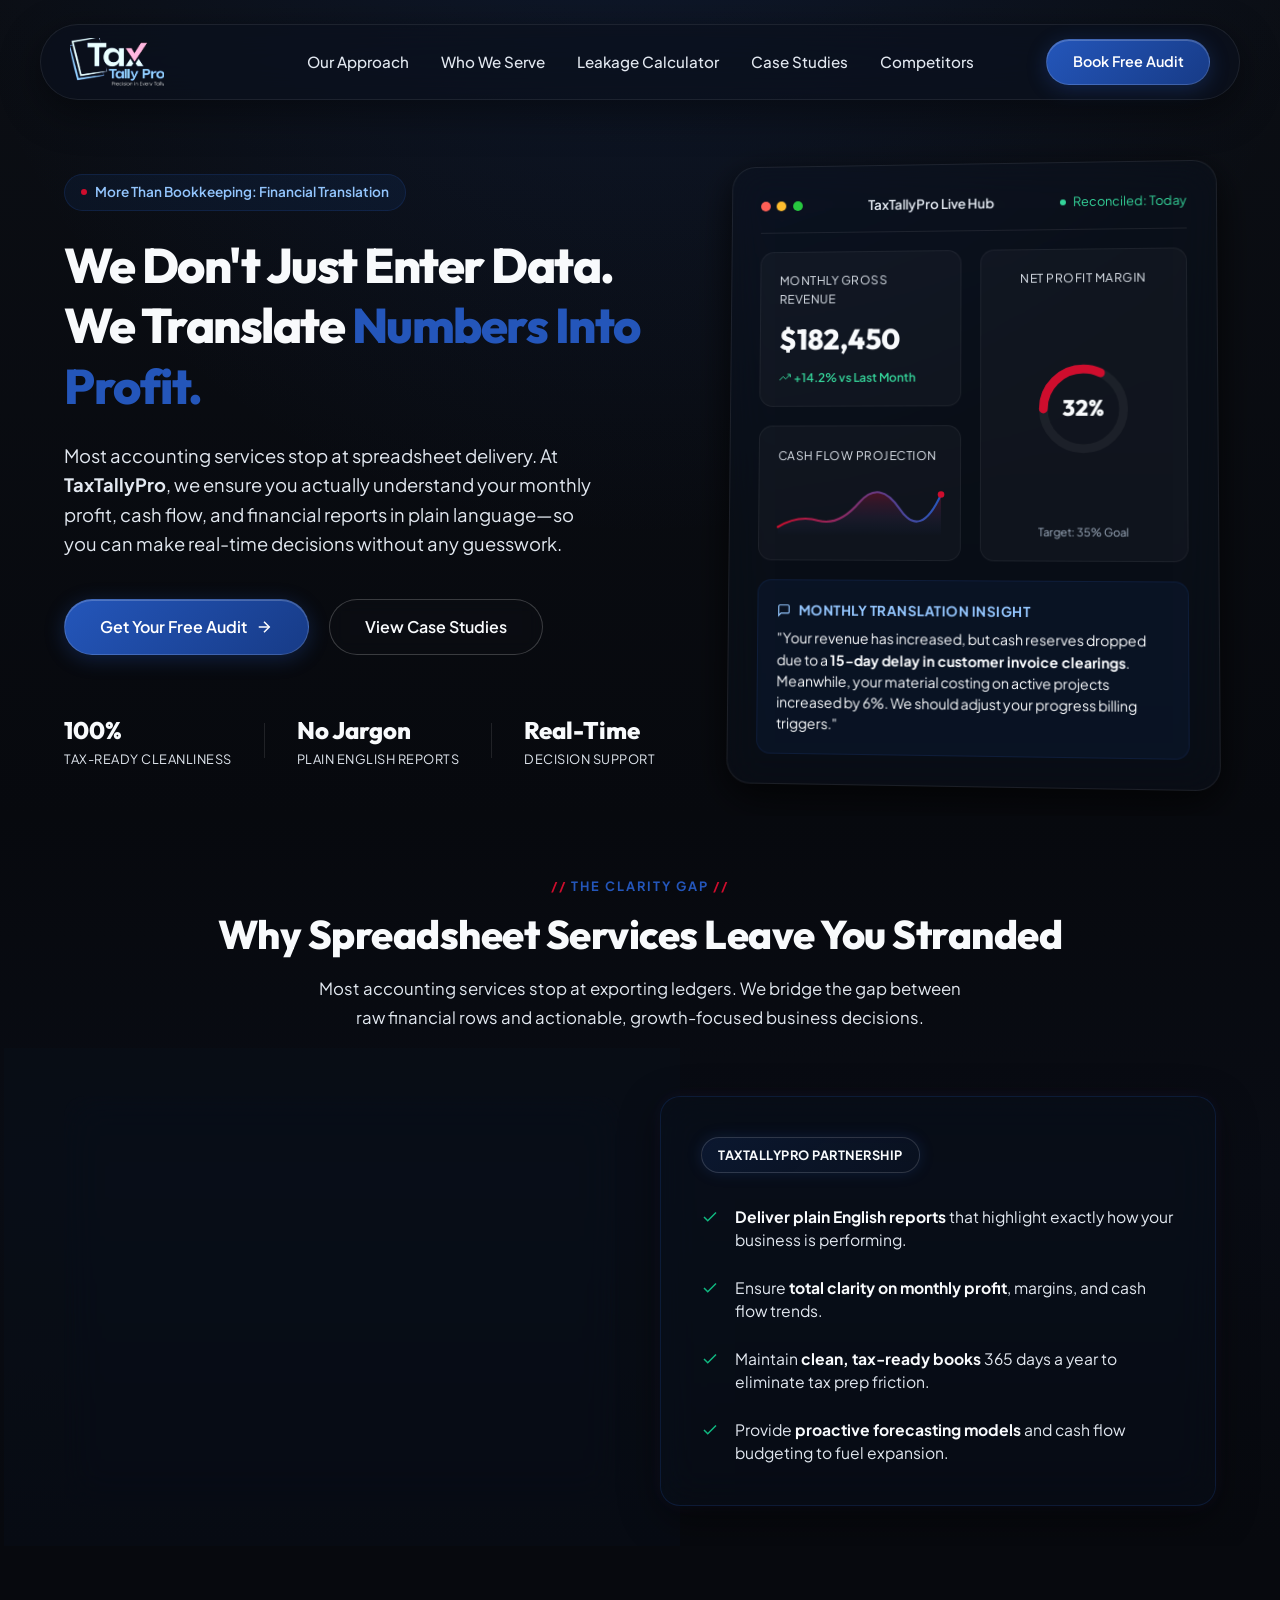
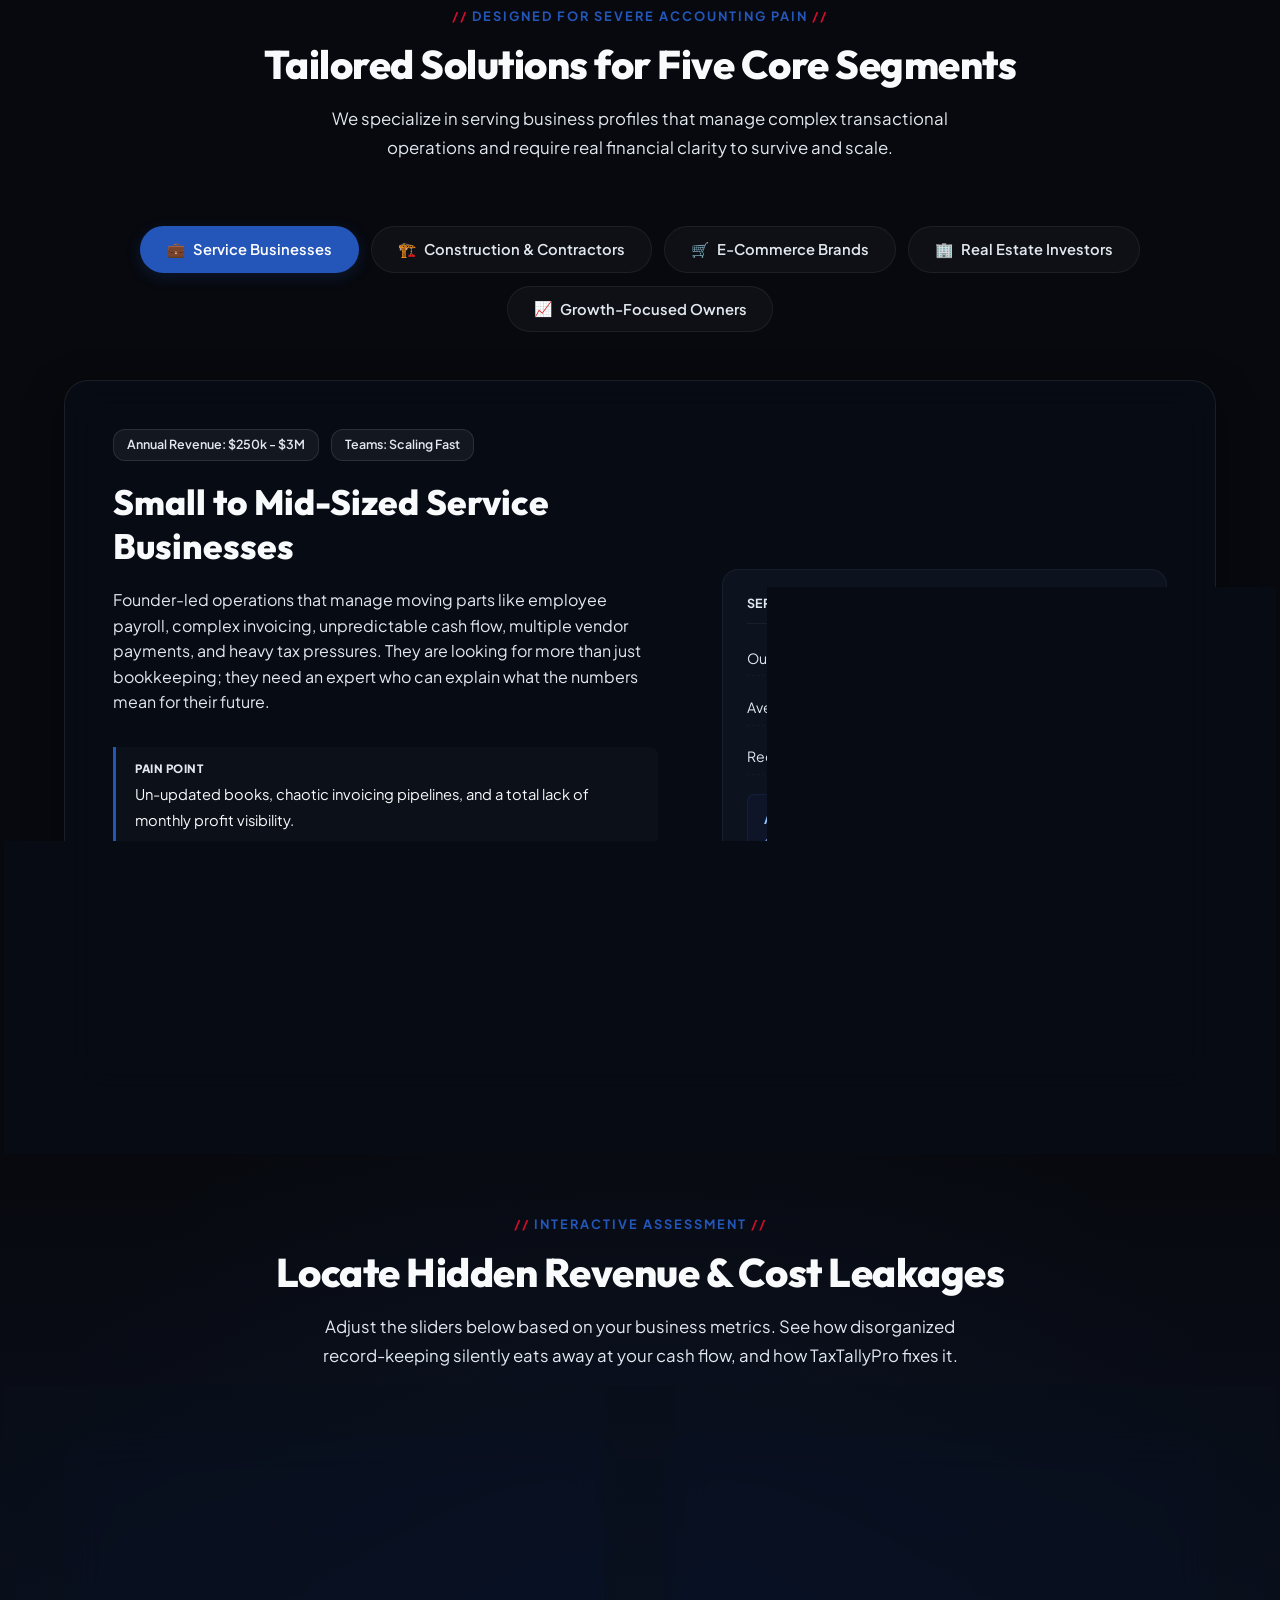
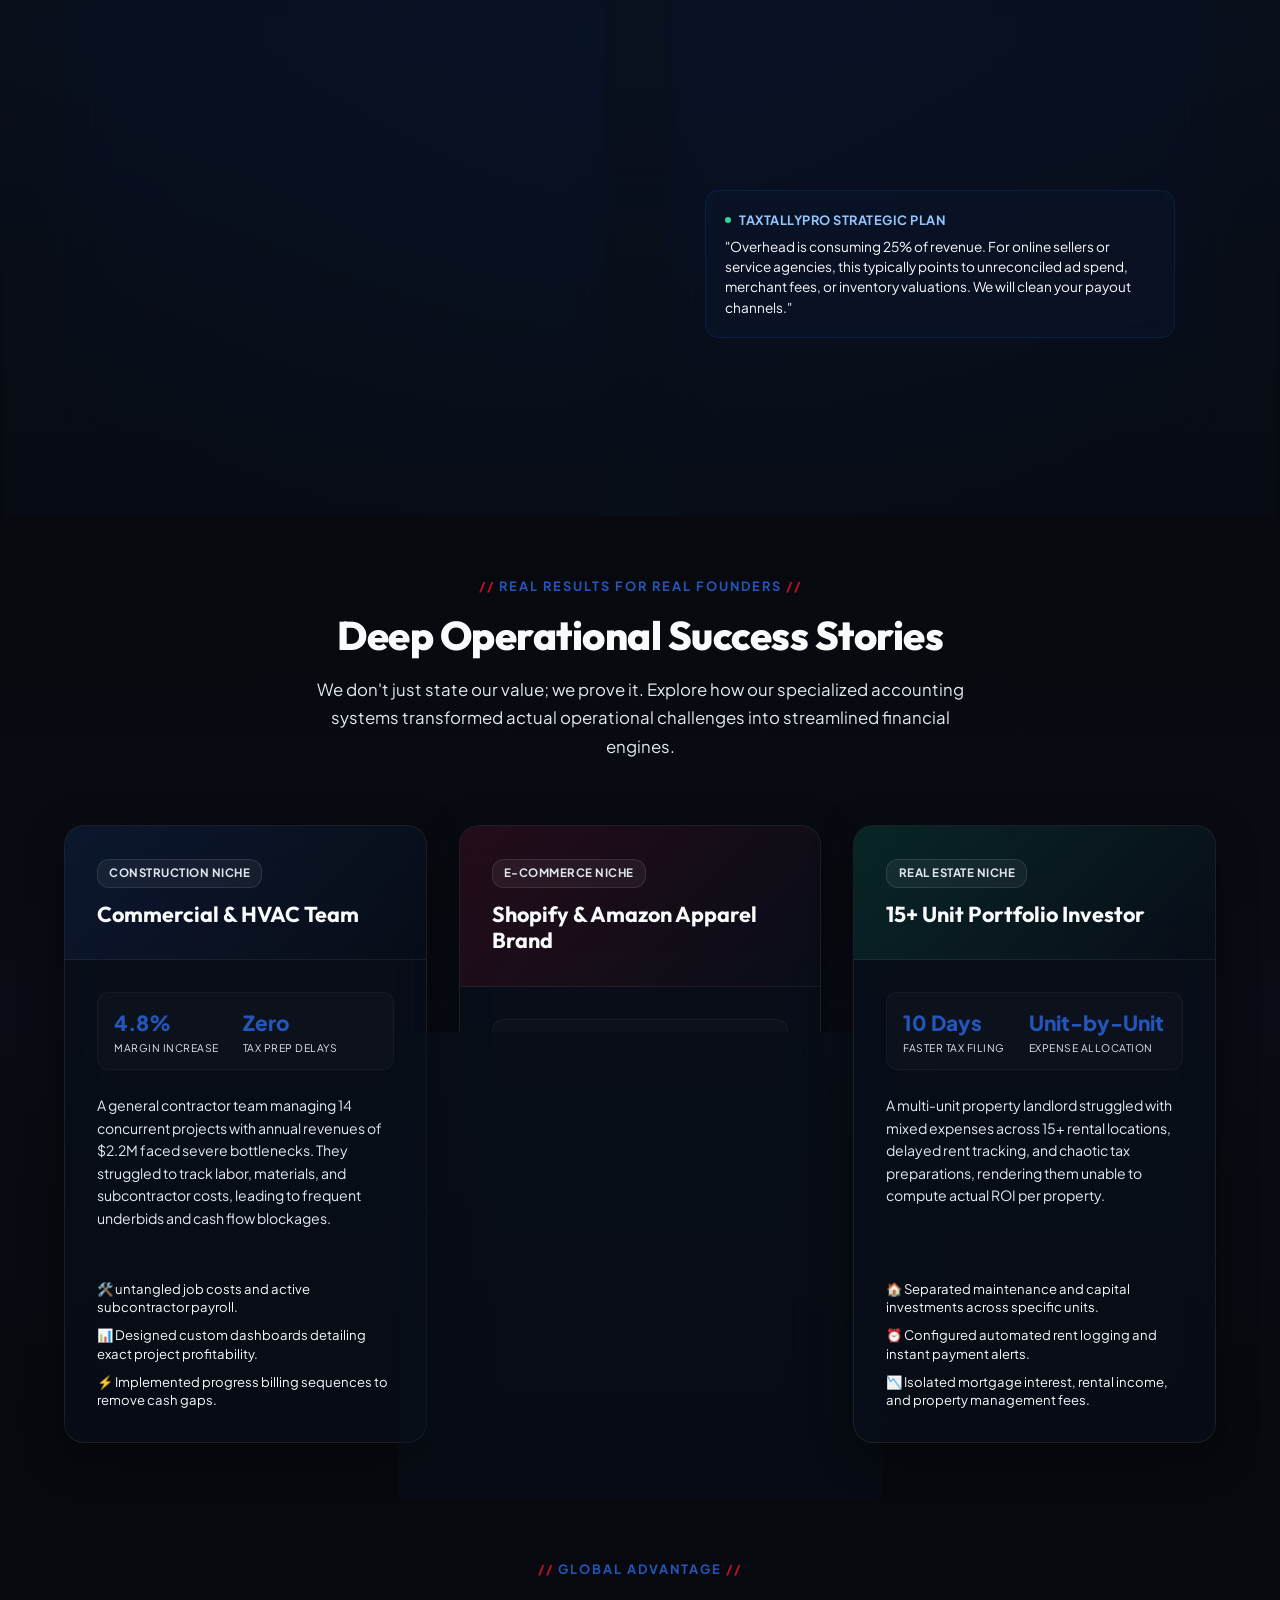
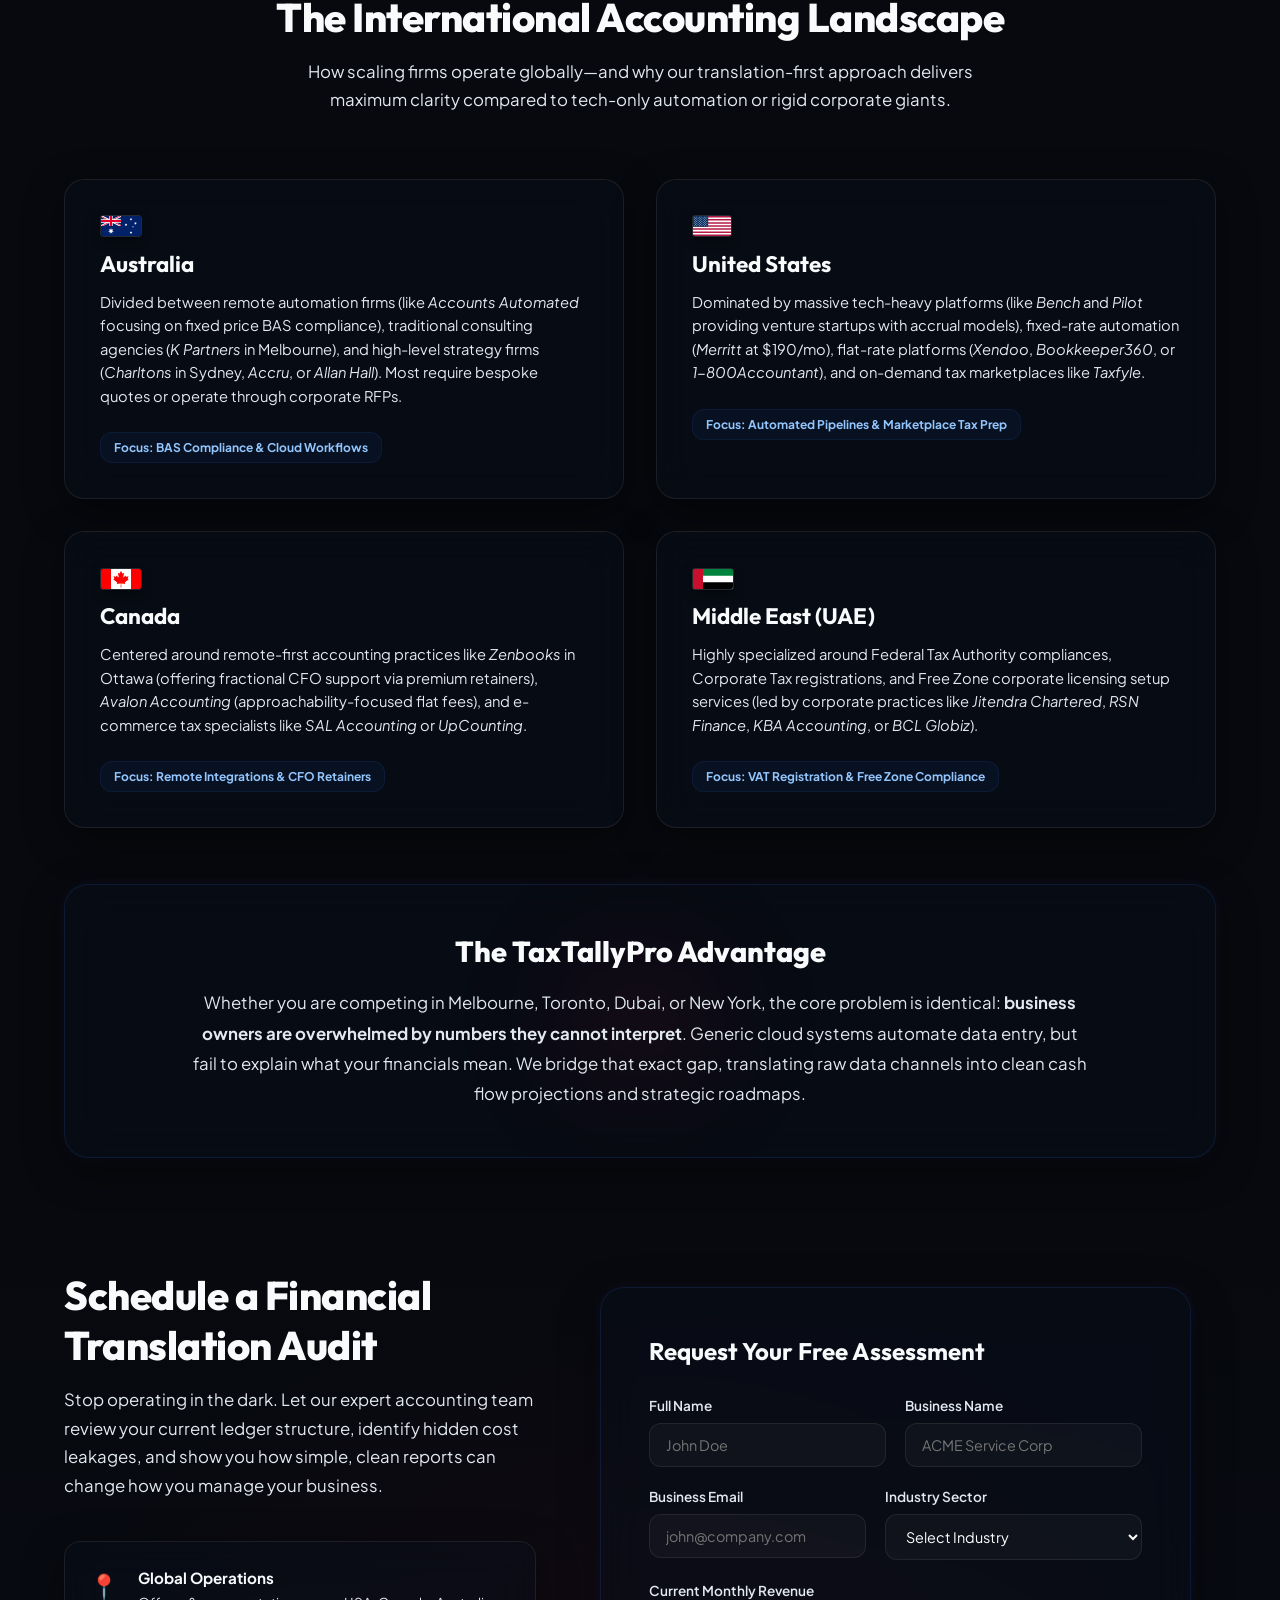
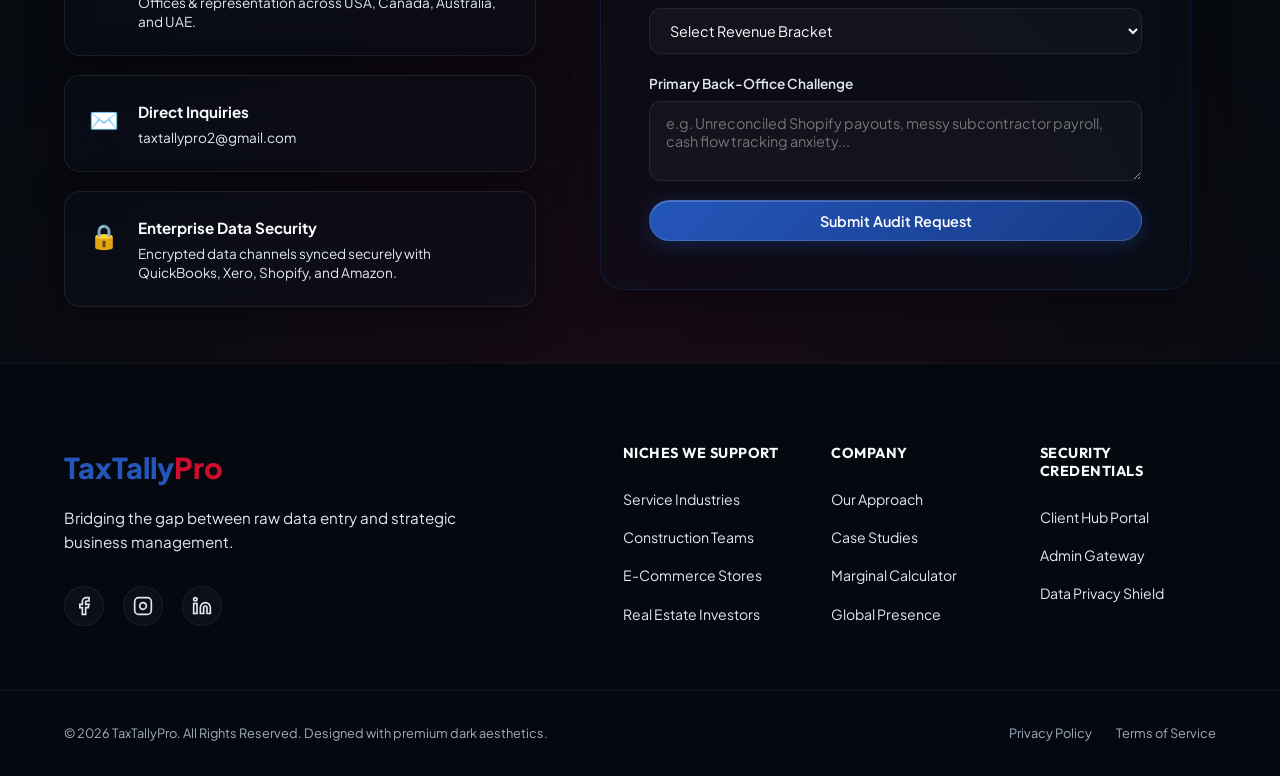
<file: index.html>
<!DOCTYPE html>
<html lang="en">
<head>
    <meta charset="UTF-8">
    <meta name="viewport" content="width=device-width, initial-scale=1.0">
    <meta name="description" content="TaxTallyPro provides premium financial translation and bookkeeping for scaling service businesses, construction firms, e-commerce brands, and real estate investors. Keep clean, tax-ready books and understand your profit and cash flow clearly.">
    <title>TaxTallyPro | Premium Financial Translation & Strategic Bookkeeping</title>
    
    <!-- Google Fonts: Outfit & Plus Jakarta Sans -->
    <link rel="preconnect" href="https://fonts.googleapis.com">
    <link rel="preconnect" href="https://fonts.gstatic.com" crossorigin>
    <link href="https://fonts.googleapis.com/css2?family=Outfit:wght@300;400;500;600;700;800&family=Plus+Jakarta+Sans:wght@300;400;500;600;700;800&display=swap" rel="stylesheet">
    
    <!-- Custom Stylesheet -->
    <link rel="stylesheet" href="style.css?v=1.6">
    <link rel="icon" type="image/png" href="TAX_TALLY_LOGO_TRANSPARENT.png">

    <!-- Meta Pixel Code -->
    <script>
    !function(f,b,e,v,n,t,s)
    {if(f.fbq)return;n=f.fbq=function(){n.callMethod?
    n.callMethod.apply(n,arguments):n.queue.push(arguments)};
    if(!f._fbq)f._fbq=n;n.push=n;n.loaded=!0;n.version='2.0';
    n.queue=[];t=b.createElement(e);t.async=!0;
    t.src=v;s=b.getElementsByTagName(e)[0];
    s.parentNode.insertBefore(t,s)}(window, document,'script',
    'https://connect.facebook.net/en_US/fbevents.js');
    fbq('init', '2429026794253906');
    fbq('track', 'PageView');
    </script>
    <noscript><img height="1" width="1" style="display:none"
    src="https://www.facebook.com/tr?id=2429026794253906&ev=PageView&noscript=1"
    /></noscript>
    <!-- End Meta Pixel Code -->
</head>
<body>

    <!-- Floating Background Lights (Red and Blue Glow) -->
    <div class="glow-orb orb-blue"></div>
    <div class="glow-orb orb-red"></div>

    <!-- Floating Glassmorphism Navbar -->
    <header class="navbar-wrapper">
        <nav class="navbar" id="navbar">
            <a href="#" class="nav-logo" id="nav-logo">
                <img src="TAX_TALLY_LOGO_TRANSPARENT.png" alt="TaxTallyPro Logo" class="logo-img" />
            </a>
            
            <div class="nav-menu" id="nav-menu">
                <a href="#services" class="nav-link">Our Approach</a>
                <a href="#profiles" class="nav-link">Who We Serve</a>
                <a href="#simulator" class="nav-link">Leakage Calculator</a>
                <a href="#case-studies" class="nav-link">Case Studies</a>
                <a href="#why-us" class="nav-link">Competitors</a>
            </div>

            <div class="nav-actions">
                <a href="#audit-form-container" class="btn btn-primary nav-cta">Book Free Audit</a>
                <button class="mobile-toggle" id="mobile-toggle" aria-label="Toggle Menu">
                    <span class="bar"></span>
                    <span class="bar"></span>
                    <span class="bar"></span>
                </button>
            </div>
        </nav>
    </header>

    <!-- Hero Section -->
    <section class="hero-section" id="home">
        <div class="container hero-container">
            <div class="hero-content">
                <div class="badge-container">
                    <span class="hero-badge">
                        <span class="badge-dot"></span>
                        More Than Bookkeeping: Financial Translation
                    </span>
                </div>
                <h1 class="hero-title">
                    We Don't Just Enter Data. We Translate <span class="text-gradient-red-blue">Numbers Into Profit.</span>
                </h1>
                <p class="hero-description">
                    Most accounting services stop at spreadsheet delivery. At <strong>TaxTallyPro</strong>, we ensure you actually understand your monthly profit, cash flow, and financial reports in plain language—so you can make real-time decisions without any guesswork.
                </p>
                <div class="hero-actions">
                    <a href="#audit-form-container" class="btn btn-primary btn-large">
                        Get Your Free Audit
                        <svg width="18" height="18" viewBox="0 0 24 24" fill="none" stroke="currentColor" stroke-width="2"><line x1="5" y1="12" x2="19" y2="12"></line><polyline points="12 5 19 12 12 19"></polyline></svg>
                    </a>
                    <a href="#case-studies" class="btn btn-outline btn-large">View Case Studies</a>
                </div>
                
                <div class="hero-trust-metrics">
                    <div class="trust-item">
                        <span class="trust-number">100%</span>
                        <span class="trust-label">Tax-Ready Cleanliness</span>
                    </div>
                    <div class="trust-divider"></div>
                    <div class="trust-item">
                        <span class="trust-number">No Jargon</span>
                        <span class="trust-label">Plain English Reports</span>
                    </div>
                    <div class="trust-divider"></div>
                    <div class="trust-item">
                        <span class="trust-number">Real-Time</span>
                        <span class="trust-label">Decision Support</span>
                    </div>
                </div>
            </div>

            <div class="hero-dashboard-preview">
                <div class="dashboard-card glass">
                    <div class="dashboard-header">
                        <div class="window-controls">
                            <span class="dot-red"></span>
                            <span class="dot-yellow"></span>
                            <span class="dot-green"></span>
                        </div>
                        <div class="dashboard-title">TaxTallyPro Live Hub</div>
                        <div class="dashboard-status">
                            <span class="pulse-dot"></span> Reconciled: Today
                        </div>
                    </div>
                    
                    <div class="dashboard-grid">
                        <div class="dash-widget widget-revenue">
                            <div class="widget-label">Monthly Gross Revenue</div>
                            <div class="widget-value">$182,450</div>
                            <div class="widget-trend trend-up">
                                <svg width="12" height="12" viewBox="0 0 24 24" fill="none" stroke="currentColor" stroke-width="2"><polyline points="23 6 13.5 15.5 8.5 10.5 1 18"></polyline><polyline points="17 6 23 6 23 12"></polyline></svg>
                                +14.2% vs Last Month
                            </div>
                        </div>

                        <div class="dash-widget widget-margin">
                            <div class="widget-label">Net Profit Margin</div>
                            <div class="radial-progress-wrapper">
                                <svg class="radial-svg" viewBox="0 0 36 36">
                                    <path class="circle-bg" d="M18 2.0845 a 15.9155 15.9155 0 0 1 0 31.831 a 15.9155 15.9155 0 0 1 0 -31.831" />
                                    <path class="circle-progress animate-progress" stroke-dasharray="32, 100" d="M18 2.0845 a 15.9155 15.9155 0 0 1 0 31.831 a 15.9155 15.9155 0 0 1 0 -31.831" />
                                </svg>
                                <div class="radial-percentage">32%</div>
                            </div>
                            <div class="widget-small-desc">Target: 35% Goal</div>
                        </div>

                        <div class="dash-widget widget-cashflow">
                            <div class="widget-label">Cash Flow Projection</div>
                            <div class="chart-container">
                                <svg class="sparkline-chart" viewBox="0 0 200 60">
                                    <defs>
                                        <linearGradient id="chartGrad" x1="0" y1="0" x2="0" y2="1">
                                            <stop offset="0%" stop-color="var(--accent-red)" stop-opacity="0.3"></stop>
                                            <stop offset="100%" stop-color="var(--accent-blue)" stop-opacity="0"></stop>
                                        </linearGradient>
                                        <linearGradient id="lineGrad" x1="0" y1="0" x2="1" y2="0">
                                            <stop offset="0%" stop-color="var(--accent-red)"></stop>
                                            <stop offset="100%" stop-color="var(--accent-blue)"></stop>
                                        </linearGradient>
                                    </defs>
                                    <path class="sparkline-area" d="M 0 50 Q 25 35 50 42 T 100 20 T 150 28 T 200 10 L 200 60 L 0 60 Z" fill="url(#chartGrad)"></path>
                                    <path class="sparkline-line" d="M 0 50 Q 25 35 50 42 T 100 20 T 150 28 T 200 10" fill="none" stroke="url(#lineGrad)" stroke-width="2.5"></path>
                                    <circle cx="200" cy="10" r="4" fill="var(--accent-red)" class="pulse-circle"></circle>
                                </svg>
                            </div>
                        </div>
                    </div>

                    <!-- Translation Box: The Core Solution -->
                    <div class="translation-box">
                        <div class="translation-title">
                            <svg width="14" height="14" viewBox="0 0 24 24" fill="none" stroke="currentColor" stroke-width="2"><path d="M21 15a2 2 0 0 1-2 2H7l-4 4V5a2 2 0 0 1 2-2h14a2 2 0 0 1 2 2z"/></svg>
                            Monthly Translation Insight
                        </div>
                        <p class="translation-text" id="dynamic-insight">
                            "Your revenue has increased, but cash reserves dropped due to a <strong>15-day delay in customer invoice clearings</strong>. Meanwhile, your material costing on active projects increased by 6%. We should adjust your progress billing triggers."
                        </p>
                    </div>
                </div>
            </div>
        </div>
    </section>

    <!-- Services / Clarity Gap Section -->
    <section class="clarity-section" id="services">
        <div class="container">
            <div class="section-header text-center">
                <span class="section-subtitle">THE CLARITY GAP</span>
                <h2 class="section-title">Why Spreadsheet Services Leave You Stranded</h2>
                <p class="section-desc max-w-2xl mx-auto">
                    Most accounting services stop at exporting ledgers. We bridge the gap between raw financial rows and actionable, growth-focused business decisions.
                </p>
            </div>

            <div class="comparison-grid">
                <!-- Bad Side -->
                <div class="comp-card card-messy glass">
                    <div class="comp-card-badge red">Traditional Bookkeepers</div>
                    <ul class="comp-list">
                        <li>
                            <svg class="icon-red" width="18" height="18" viewBox="0 0 24 24" fill="none" stroke="currentColor" stroke-width="2"><circle cx="12" cy="12" r="10"></circle><line x1="15" y1="9" x2="9" y2="15"></line><line x1="9" y1="9" x2="15" y2="15"></line></svg>
                            <span><strong>Dump spreadsheets</strong> in your inbox without explaining what any of the numbers mean.</span>
                        </li>
                        <li>
                            <svg class="icon-red" width="18" height="18" viewBox="0 0 24 24" fill="none" stroke="currentColor" stroke-width="2"><circle cx="12" cy="12" r="10"></circle><line x1="15" y1="9" x2="9" y2="15"></line><line x1="9" y1="9" x2="15" y2="15"></line></svg>
                            <span>Force you into <strong>financial guesswork</strong> to figure out if you're actually profitable.</span>
                        </li>
                        <li>
                            <svg class="icon-red" width="18" height="18" viewBox="0 0 24 24" fill="none" stroke="currentColor" stroke-width="2"><circle cx="12" cy="12" r="10"></circle><line x1="15" y1="9" x2="9" y2="15"></line><line x1="9" y1="9" x2="15" y2="15"></line></svg>
                            <span>Provide books that are outdated, leading to <strong>intense anxiety during tax season</strong>.</span>
                        </li>
                        <li>
                            <svg class="icon-red" width="18" height="18" viewBox="0 0 24 24" fill="none" stroke="currentColor" stroke-width="2"><circle cx="12" cy="12" r="10"></circle><line x1="15" y1="9" x2="9" y2="15"></line><line x1="9" y1="9" x2="15" y2="15"></line></svg>
                            <span>Offer zero proactive advice on how to optimize cash flow or fix margin compression.</span>
                        </li>
                    </ul>
                </div>

                <!-- Good Side -->
                <div class="comp-card card-premium glass glow-border-blue-red">
                    <div class="comp-card-badge blue-gradient">TaxTallyPro Partnership</div>
                    <ul class="comp-list">
                        <li>
                            <svg class="icon-green" width="18" height="18" viewBox="0 0 24 24" fill="none" stroke="currentColor" stroke-width="2"><polyline points="20 6 9 17 4 12"></polyline></svg>
                            <span><strong>Deliver plain English reports</strong> that highlight exactly how your business is performing.</span>
                        </li>
                        <li>
                            <svg class="icon-green" width="18" height="18" viewBox="0 0 24 24" fill="none" stroke="currentColor" stroke-width="2"><polyline points="20 6 9 17 4 12"></polyline></svg>
                            <span>Ensure <strong>total clarity on monthly profit</strong>, margins, and cash flow trends.</span>
                        </li>
                        <li>
                            <svg class="icon-green" width="18" height="18" viewBox="0 0 24 24" fill="none" stroke="currentColor" stroke-width="2"><polyline points="20 6 9 17 4 12"></polyline></svg>
                            <span>Maintain <strong>clean, tax-ready books</strong> 365 days a year to eliminate tax prep friction.</span>
                        </li>
                        <li>
                            <svg class="icon-green" width="18" height="18" viewBox="0 0 24 24" fill="none" stroke="currentColor" stroke-width="2"><polyline points="20 6 9 17 4 12"></polyline></svg>
                            <span>Provide <strong>proactive forecasting models</strong> and cash flow budgeting to fuel expansion.</span>
                        </li>
                    </ul>
                </div>
            </div>
        </div>
    </section>

    <!-- Interactive Customer Profile Selector -->
    <section class="profiles-section" id="profiles">
        <div class="container">
            <div class="section-header text-center">
                <span class="section-subtitle">DESIGNED FOR SEVERE ACCOUNTING PAIN</span>
                <h2 class="section-title">Tailored Solutions for Five Core Segments</h2>
                <p class="section-desc max-w-2xl mx-auto">
                    We specialize in serving business profiles that manage complex transactional operations and require real financial clarity to survive and scale.
                </p>
            </div>

            <!-- Profile Nav Tabs -->
            <div class="profile-tabs" id="profile-tabs">
                <button class="profile-tab-btn active" data-target="services-biz">
                    <span class="tab-icon">💼</span>
                    Service Businesses
                </button>
                <button class="profile-tab-btn" data-target="construction">
                    <span class="tab-icon">🏗️</span>
                    Construction & Contractors
                </button>
                <button class="profile-tab-btn" data-target="ecommerce">
                    <span class="tab-icon">🛒</span>
                    E-Commerce Brands
                </button>
                <button class="profile-tab-btn" data-target="realestate">
                    <span class="tab-icon">🏢</span>
                    Real Estate Investors
                </button>
                <button class="profile-tab-btn" data-target="growth">
                    <span class="tab-icon">📈</span>
                    Growth-Focused Owners
                </button>
            </div>

            <!-- Profile Content Area -->
            <div class="profile-display-card glass" id="profile-display-card">
                <!-- Inner layout changes via JS -->
                <div class="profile-display-grid" id="profile-content-target">
                    <!-- Default: Service Businesses -->
                    <div class="profile-info-column">
                        <div class="profile-header-meta">
                            <span class="profile-tag">Annual Revenue: $250k - $3M</span>
                            <span class="profile-tag">Teams: Scaling Fast</span>
                        </div>
                        <h3 class="profile-display-title">Small to Mid-Sized Service Businesses</h3>
                        <p class="profile-display-desc">
                            Founder-led operations that manage moving parts like employee payroll, complex invoicing, unpredictable cash flow, multiple vendor payments, and heavy tax pressures. They are looking for more than just bookkeeping; they need an expert who can explain what the numbers mean for their future.
                        </p>
                        
                        <div class="pain-points-list">
                            <div class="pain-point-item">
                                <span class="pain-badge">Pain Point</span>
                                <span class="pain-text">Un-updated books, chaotic invoicing pipelines, and a total lack of monthly profit visibility.</span>
                            </div>
                            <div class="pain-point-item">
                                <span class="pain-badge">Solution</span>
                                <span class="pain-text">Clean, tax-ready books delivered by the 10th of every month, paired with a video walk-through explaining your cash flow and profitability.</span>
                            </div>
                        </div>

                        <div class="profile-footer-cta">
                            <a href="#audit-form-container" class="btn btn-primary">Request Service Audit</a>
                        </div>
                    </div>
                    
                    <div class="profile-visual-column">
                        <div class="industry-visual-box service-box">
                            <div class="visual-header">Service Operations Dashboard</div>
                            <div class="service-metrics">
                                <div class="metric-row">
                                    <span>Outstanding Invoices</span>
                                    <span class="text-red">$34,500</span>
                                </div>
                                <div class="metric-row">
                                    <span>Average Payroll Cycle</span>
                                    <span>Bi-Weekly</span>
                                </div>
                                <div class="metric-row">
                                    <span>Reconciliation Status</span>
                                    <span class="text-green">Active (Daily)</span>
                                </div>
                            </div>
                            <div class="visual-insight-panel">
                                <strong>Advisory:</strong> Your creative agency margins are healthy at 42%, but cash flow is bottlenecked because invoice clearing times have stretched from 15 to 38 days.
                            </div>
                        </div>
                    </div>
                </div>
            </div>
        </div>
    </section>

    <!-- Interactive Financial Leakage & Margin Simulator -->
    <section class="simulator-section" id="simulator">
        <div class="container">
            <div class="section-header text-center">
                <span class="section-subtitle">INTERACTIVE ASSESSMENT</span>
                <h2 class="section-title">Locate Hidden Revenue & Cost Leakages</h2>
                <p class="section-desc max-w-2xl mx-auto">
                    Adjust the sliders below based on your business metrics. See how disorganized record-keeping silently eats away at your cash flow, and how TaxTallyPro fixes it.
                </p>
            </div>

            <div class="simulator-grid">
                <!-- Sliders Column -->
                <div class="simulator-sliders glass">
                    <h3 class="sim-title">Enter Your Monthly Financials</h3>
                    
                    <div class="slider-group">
                        <div class="slider-labels">
                            <label for="range-revenue">Monthly Gross Revenue</label>
                            <span class="slider-val-bubble" id="val-revenue">$150,000</span>
                        </div>
                        <input type="range" id="range-revenue" min="10000" max="500000" step="5000" value="150000" class="sim-range">
                    </div>

                    <div class="slider-group">
                        <div class="slider-labels">
                            <label for="range-cogs">Direct Expenses / COGS (%)</label>
                            <span class="slider-val-bubble" id="val-cogs">45%</span>
                        </div>
                        <input type="range" id="range-cogs" min="10" max="80" step="1" value="45" class="sim-range">
                    </div>

                    <div class="slider-group">
                        <div class="slider-labels">
                            <label for="range-overhead">Overhead / Marketing (%)</label>
                            <span class="slider-val-bubble" id="val-overhead">25%</span>
                        </div>
                        <input type="range" id="range-overhead" min="5" max="50" step="1" value="25" class="sim-range">
                    </div>

                    <div class="simulator-notice">
                        <svg width="16" height="16" viewBox="0 0 24 24" fill="none" stroke="currentColor" stroke-width="2"><circle cx="12" cy="12" r="10"></circle><line x1="12" y1="16" x2="12" y2="12"></line><line x1="12" y1="8" x2="12.01" y2="8"></line></svg>
                        <span>Based on average operational data, un-updated books silently drain <strong>8.5%</strong> of net income due to billing errors and unrecognized expenses.</span>
                    </div>
                </div>

                <!-- Live Results Column -->
                <div class="simulator-results glass glow-border-blue-red">
                    <h3 class="sim-title">Your Simulated Performance</h3>
                    
                    <div class="results-grid">
                        <div class="res-card">
                            <span class="res-lbl">Reported Monthly profit</span>
                            <span class="res-val" id="res-profit">$45,000</span>
                            <span class="res-sub">Estimated profit margin: <strong id="res-margin-pct">30%</strong></span>
                        </div>
                        
                        <div class="res-card val-danger">
                            <span class="res-lbl">Estimated Hidden Leakage</span>
                            <span class="res-val text-red" id="res-leakage">$3,825</span>
                            <span class="res-sub">Silently lost every single month</span>
                        </div>
                    </div>

                    <div class="indicator-group">
                        <div class="indicator-header">
                            <span>Tax Audit Readiness Index</span>
                            <span class="indicator-level text-yellow" id="tax-level">Alert (Medium Risk)</span>
                        </div>
                        <div class="indicator-bar-bg">
                            <div class="indicator-bar-fill val-yellow" id="tax-bar" style="width: 55%;"></div>
                        </div>
                    </div>

                    <div class="advisor-box">
                        <div class="advisor-header">
                            <span class="pulse-dot"></span>
                            <span>TaxTallyPro Strategic Plan</span>
                        </div>
                        <p class="advisor-text" id="advisor-verdict">
                            "With COGS at 45% and Overhead at 25%, you keep $45,000 in monthly profit. However, $3,825 is likely leaking through unreconciled invoices and expense tracking gaps. Let's build a proper job costing structure to secure this margin."
                        </p>
                    </div>

                    <div class="results-cta">
                        <a href="#audit-form-container" class="btn btn-primary w-full text-center">Reclaim Your Leakage Now</a>
                    </div>
                </div>
            </div>
        </div>
    </section>

    <!-- Proven Case Studies Section -->
    <section class="case-studies-section" id="case-studies">
        <div class="container">
            <div class="section-header text-center">
                <span class="section-subtitle">REAL RESULTS FOR REAL FOUNDERS</span>
                <h2 class="section-title">Deep Operational Success Stories</h2>
                <p class="section-desc max-w-2xl mx-auto">
                    We don't just state our value; we prove it. Explore how our specialized accounting systems transformed actual operational challenges into streamlined financial engines.
                </p>
            </div>

            <div class="cases-grid">
                <!-- Construction Case Study -->
                <div class="case-card glass">
                    <div class="case-card-header bg-construction">
                        <span class="case-badge">Construction Niche</span>
                        <h3 class="case-card-title">Commercial & HVAC Team</h3>
                    </div>
                    <div class="case-card-body">
                        <div class="case-stat-row">
                            <div class="case-stat">
                                <span class="stat-number text-gradient-red-blue">4.8%</span>
                                <span class="stat-lbl">Margin Increase</span>
                            </div>
                            <div class="case-stat">
                                <span class="stat-number text-gradient-red-blue">Zero</span>
                                <span class="stat-lbl">Tax Prep Delays</span>
                            </div>
                        </div>
                        <p class="case-desc">
                            A general contractor team managing 14 concurrent projects with annual revenues of $2.2M faced severe bottlenecks. They struggled to track labor, materials, and subcontractor costs, leading to frequent underbids and cash flow blockages.
                        </p>
                        <div class="case-details-list">
                            <span>🛠️ untangled job costs and active subcontractor payroll.</span>
                            <span>📊 Designed custom dashboards detailing exact project profitability.</span>
                            <span>⚡ Implemented progress billing sequences to remove cash gaps.</span>
                        </div>
                    </div>
                </div>

                <!-- E-Commerce Case Study -->
                <div class="case-card glass">
                    <div class="case-card-header bg-ecommerce">
                        <span class="case-badge">E-Commerce Niche</span>
                        <h3 class="case-card-title">Shopify & Amazon Apparel Brand</h3>
                    </div>
                    <div class="case-card-body">
                        <div class="case-stat-row">
                            <div class="case-stat">
                                <span class="stat-number text-gradient-red-blue">100%</span>
                                <span class="stat-lbl">Payout Reconciliation</span>
                            </div>
                            <div class="case-stat">
                                <span class="stat-number text-gradient-red-blue">+$18k</span>
                                <span class="stat-lbl">Ad Spend Saved</span>
                            </div>
                        </div>
                        <p class="case-desc">
                            An apparel brand pulling in $1.5M annually faced extreme confusion. Financial data was scattered across Shopify, Amazon, Stripe, PayPal, and multiple banks, creating an illusion of profit while their cash balance trended negative.
                        </p>
                        <div class="case-details-list">
                            <span>🔗 Reconciled scattered payout channels into single clean ledgers.</span>
                            <span>📦 Established automated real-time inventory valuations and COGS.</span>
                            <span>📈 Generated itemized, product-wise monthly profit reports.</span>
                        </div>
                    </div>
                </div>

                <!-- Real Estate Case Study -->
                <div class="case-card glass">
                    <div class="case-card-header bg-realestate">
                        <span class="case-badge">Real Estate Niche</span>
                        <h3 class="case-card-title">15+ Unit Portfolio Investor</h3>
                    </div>
                    <div class="case-card-body">
                        <div class="case-stat-row">
                            <div class="case-stat">
                                <span class="stat-number text-gradient-red-blue">10 Days</span>
                                <span class="stat-lbl">Faster Tax Filing</span>
                            </div>
                            <div class="case-stat">
                                <span class="stat-number text-gradient-red-blue">Unit-by-Unit</span>
                                <span class="stat-lbl">Expense Allocation</span>
                            </div>
                        </div>
                        <p class="case-desc">
                            A multi-unit property landlord struggled with mixed expenses across 15+ rental locations, delayed rent tracking, and chaotic tax preparations, rendering them unable to compute actual ROI per property.
                        </p>
                        <div class="case-details-list">
                            <span>🏠 Separated maintenance and capital investments across specific units.</span>
                            <span>⏰ Configured automated rent logging and instant payment alerts.</span>
                            <span>📉 Isolated mortgage interest, rental income, and property management fees.</span>
                        </div>
                    </div>
                </div>
            </div>
        </div>
    </section>

    <!-- Competitive Advantage Grid -->
    <section class="why-us-section" id="why-us">
        <div class="container">
            <div class="section-header text-center">
                <span class="section-subtitle">GLOBAL ADVANTAGE</span>
                <h2 class="section-title">The International Accounting Landscape</h2>
                <p class="section-desc max-w-2xl mx-auto">
                    How scaling firms operate globally—and why our translation-first approach delivers maximum clarity compared to tech-only automation or rigid corporate giants.
                </p>
            </div>

            <div class="regions-grid">
                <!-- Australia -->
                <div class="region-card glass">
                    <div class="region-flag">
                        <img src="flags/au.svg" alt="Australia Flag" class="flag-img" />
                    </div>
                    <h3 class="region-title">Australia</h3>
                    <p class="region-desc">
                        Divided between remote automation firms (like <em>Accounts Automated</em> focusing on fixed price BAS compliance), traditional consulting agencies (<em>K Partners</em> in Melbourne), and high-level strategy firms (<em>Charltons</em> in Sydney, <em>Accru</em>, or <em>Allan Hall</em>). Most require bespoke quotes or operate through corporate RFPs.
                    </p>
                    <div class="region-highlight-tag">Focus: BAS Compliance & Cloud Workflows</div>
                </div>

                <!-- United States -->
                <div class="region-card glass">
                    <div class="region-flag">
                        <img src="flags/us.svg" alt="United States Flag" class="flag-img" />
                    </div>
                    <h3 class="region-title">United States</h3>
                    <p class="region-desc">
                        Dominated by massive tech-heavy platforms (like <em>Bench</em> and <em>Pilot</em> providing venture startups with accrual models), fixed-rate automation (<em>Merritt</em> at $190/mo), flat-rate platforms (<em>Xendoo</em>, <em>Bookkeeper360</em>, or <em>1-800Accountant</em>), and on-demand tax marketplaces like <em>Taxfyle</em>.
                    </p>
                    <div class="region-highlight-tag">Focus: Automated Pipelines & Marketplace Tax Prep</div>
                </div>

                <!-- Canada -->
                <div class="region-card glass">
                    <div class="region-flag">
                        <img src="flags/ca.svg" alt="Canada Flag" class="flag-img" />
                    </div>
                    <h3 class="region-title">Canada</h3>
                    <p class="region-desc">
                        Centered around remote-first accounting practices like <em>Zenbooks</em> in Ottawa (offering fractional CFO support via premium retainers), <em>Avalon Accounting</em> (approachability-focused flat fees), and e-commerce tax specialists like <em>SAL Accounting</em> or <em>UpCounting</em>.
                    </p>
                    <div class="region-highlight-tag">Focus: Remote Integrations & CFO Retainers</div>
                </div>

                <!-- Middle East -->
                <div class="region-card glass">
                    <div class="region-flag">
                        <img src="flags/ae.svg" alt="UAE Flag" class="flag-img" />
                    </div>
                    <h3 class="region-title">Middle East (UAE)</h3>
                    <p class="region-desc">
                        Highly specialized around Federal Tax Authority compliances, Corporate Tax registrations, and Free Zone corporate licensing setup services (led by corporate practices like <em>Jitendra Chartered</em>, <em>RSN Finance</em>, <em>KBA Accounting</em>, or <em>BCL Globiz</em>).
                    </p>
                    <div class="region-highlight-tag">Focus: VAT Registration & Free Zone Compliance</div>
                </div>
            </div>

            <!-- Synthesis Core Pitch -->
            <div class="synthesis-card glass glow-border-blue-red text-center">
                <div class="synthesis-glow"></div>
                <h3 class="synthesis-title">The TaxTallyPro Advantage</h3>
                <p class="synthesis-text">
                    Whether you are competing in Melbourne, Toronto, Dubai, or New York, the core problem is identical: <strong>business owners are overwhelmed by numbers they cannot interpret</strong>. Generic cloud systems automate data entry, but fail to explain what your financials mean. We bridge that exact gap, translating raw data channels into clean cash flow projections and strategic roadmaps.
                </p>
            </div>
        </div>
    </section>

    <!-- Interactive Client Portal Mockup (Hidden/Triggered Modal) -->
    <div class="portal-modal-overlay" id="portal-modal">
        <div class="portal-modal glass">
            <button class="close-portal" id="close-portal" aria-label="Close Portal">&times;</button>
            <div class="portal-header text-center">
                <a href="#" class="portal-logo">
                    <span class="logo-text-blue">TaxTally</span><span class="logo-text-red">Pro</span> <span class="portal-badge">Vault</span>
                </a>
                <p class="portal-subtitle">Secure Multi-Platform Portal Access</p>
            </div>

            <div class="portal-options">
                <button class="portal-opt-btn active" data-portal="client">Client Login</button>
                <button class="portal-opt-btn" data-portal="admin">Admin Portal</button>
            </div>

            <!-- Client Login Form -->
            <form class="portal-form active" id="form-client-login">
                <div class="form-group">
                    <label>Corporate Email Address</label>
                    <input type="email" placeholder="owner@yourcompany.com" required class="portal-input">
                </div>
                <div class="form-group">
                    <label>Password</label>
                    <input type="password" placeholder="••••••••••••" required class="portal-input">
                </div>
                <div class="security-indicator">
                    <svg width="12" height="12" viewBox="0 0 24 24" fill="none" stroke="#22C55E" stroke-width="2"><path d="M12 22s8-4 8-10V5l-8-3-8 3v7c0 6 8 10 8 10z"/></svg>
                    256-Bit SSL Secured Session
                </div>
                <button type="submit" class="btn btn-primary w-full">Sign In to Dashboard</button>
            </form>

            <!-- Admin Login Form (Exposing placeholders securely for structural purposes) -->
            <form class="portal-form" id="form-admin-login">
                <div class="form-group">
                    <label>Authorized Username</label>
                    <input type="text" placeholder="admin_user" id="admin-user-field" required class="portal-input">
                </div>
                <div class="form-group">
                    <label>Security Key</label>
                    <input type="password" placeholder="••••••••••••" id="admin-pass-field" required class="portal-input">
                </div>
                <div class="security-indicator">
                    <svg width="12" height="12" viewBox="0 0 24 24" fill="none" stroke="#EF4444" stroke-width="2"><rect x="3" y="11" width="18" height="11" rx="2" ry="2"></rect><path d="M7 11V7a5 5 0 0 1 10 0v4"></path></svg>
                    Internal network tracking enabled
                </div>
                <button type="submit" class="btn btn-secondary w-full">Authenticate Access</button>
            </form>
            
            <div id="portal-msg" class="portal-status-msg"></div>
        </div>
    </div>

    <!-- Contact & Consultation Section -->
    <section class="contact-section" id="contact">
        <div class="container">
            <div class="contact-grid">
                <div class="contact-info">
                    <h2 class="section-title">Schedule a Financial Translation Audit</h2>
                    <p class="contact-desc">
                        Stop operating in the dark. Let our expert accounting team review your current ledger structure, identify hidden cost leakages, and show you how simple, clean reports can change how you manage your business.
                    </p>
                    
                    <div class="contact-cards">
                        <div class="info-card glass">
                            <span class="info-icon">📍</span>
                            <div>
                                <strong>Global Operations</strong>
                                <p>Offices & representation across USA, Canada, Australia, and UAE.</p>
                            </div>
                        </div>
                        <div class="info-card glass">
                            <span class="info-icon">✉️</span>
                            <div>
                                <strong>Direct Inquiries</strong>
                                <p>taxtallypro2@gmail.com</p>
                            </div>
                        </div>
                        <div class="info-card glass">
                            <span class="info-icon">🔒</span>
                            <div>
                                <strong>Enterprise Data Security</strong>
                                <p>Encrypted data channels synced securely with QuickBooks, Xero, Shopify, and Amazon.</p>
                            </div>
                        </div>
                    </div>
                </div>

                <!-- Form Card -->
                <div class="contact-form-container glass glow-border-blue-red" id="audit-form-container">
                    <h3 class="form-title">Request Your Free Assessment</h3>
                    <form id="audit-form" class="audit-form">
                        <div class="form-row">
                            <div class="form-group">
                                <label for="audit-name">Full Name</label>
                                <input type="text" id="audit-name" placeholder="John Doe" required>
                            </div>
                            <div class="form-group">
                                <label for="audit-company">Business Name</label>
                                <input type="text" id="audit-company" placeholder="ACME Service Corp" required>
                            </div>
                        </div>
                        
                        <div class="form-row">
                            <div class="form-group">
                                <label for="audit-email">Business Email</label>
                                <input type="email" id="audit-email" placeholder="john@company.com" required>
                            </div>
                            <div class="form-group">
                                <label for="audit-industry">Industry Sector</label>
                                <select id="audit-industry" required>
                                    <option value="" disabled selected>Select Industry</option>
                                    <option value="service">Service-Based Business</option>
                                    <option value="construction">Construction & Contractor</option>
                                    <option value="ecommerce">E-Commerce Brand</option>
                                    <option value="realestate">Real Estate & Rentals</option>
                                    <option value="other">Growth-Focused Corporation</option>
                                </select>
                            </div>
                        </div>

                        <div class="form-group">
                            <label for="audit-revenue">Current Monthly Revenue</label>
                            <select id="audit-revenue" required>
                                <option value="" disabled selected>Select Revenue Bracket</option>
                                <option value="under20k">Under $20,000 / month</option>
                                <option value="20k-80k">$20,000 - $80,000 / month</option>
                                <option value="80k-250k">$80,000 - $250,000 / month</option>
                                <option value="over250k">Over $250,000 / month</option>
                            </select>
                        </div>

                        <div class="form-group">
                            <label for="audit-notes">Primary Back-Office Challenge</label>
                            <textarea id="audit-notes" rows="3" placeholder="e.g. Unreconciled Shopify payouts, messy subcontractor payroll, cash flow tracking anxiety..."></textarea>
                        </div>

                        <button type="submit" class="btn btn-primary w-full text-center">Submit Audit Request</button>
                    </form>
                    <div id="form-feedback" class="form-feedback-message"></div>
                </div>
            </div>
        </div>
    </section>

    <!-- Footer -->
    <footer class="footer">
        <div class="container footer-container">
            <div class="footer-brand">
                <a href="#" class="footer-logo">
                    <span class="logo-text-blue">TaxTally</span><span class="logo-text-red">Pro</span>
                </a>
                <p class="footer-tagline">
                    Bridging the gap between raw data entry and strategic business management. 
                </p>
                <div class="social-links">
                    <a href="https://www.facebook.com/profile.php?id=61571735935024#" target="_blank" rel="noopener noreferrer" aria-label="Facebook">
                        <svg width="20" height="20" viewBox="0 0 24 24" fill="none" stroke="currentColor" stroke-width="2"><path d="M18 2h-3a5 5 0 0 0-5 5v3H7v4h3v8h4v-8h3l1-4h-4V7a1 1 0 0 1 1-1h3z"/></svg>
                    </a>
                    <a href="https://www.instagram.com/taxtallypro123/" target="_blank" rel="noopener noreferrer" aria-label="Instagram">
                        <svg width="20" height="20" viewBox="0 0 24 24" fill="none" stroke="currentColor" stroke-width="2"><rect x="2" y="2" width="20" height="20" rx="5" ry="5"></rect><path d="M16 11.37A4 4 0 1 1 12.63 8 4 4 0 0 1 16 11.37z"></path><line x1="17.5" y1="6.5" x2="17.51" y2="6.5"></line></svg>
                    </a>
                    <a href="https://www.linkedin.com/company/tax-tally-pro/posts/?feedView=all" target="_blank" rel="noopener noreferrer" aria-label="LinkedIn">
                        <svg width="20" height="20" viewBox="0 0 24 24" fill="none" stroke="currentColor" stroke-width="2"><path d="M16 8a6 6 0 0 1 6 6v7h-4v-7a2 2 0 0 0-2-2 2 2 0 0 0-2 2v7h-4v-7a6 6 0 0 1 6-6z"></path><rect x="2" y="9" width="4" height="12"></rect><circle cx="4" cy="4" r="2"></circle></svg>
                    </a>
                </div>
            </div>

            <div class="footer-links-grid">
                <div class="link-col">
                    <h4>Niches We Support</h4>
                    <ul>
                        <li><a href="#profiles">Service Industries</a></li>
                        <li><a href="#profiles">Construction Teams</a></li>
                        <li><a href="#profiles">E-Commerce Stores</a></li>
                        <li><a href="#profiles">Real Estate Investors</a></li>
                    </ul>
                </div>
                <div class="link-col">
                    <h4>Company</h4>
                    <ul>
                        <li><a href="#services">Our Approach</a></li>
                        <li><a href="#case-studies">Case Studies</a></li>
                        <li><a href="#simulator">Marginal Calculator</a></li>
                        <li><a href="#why-us">Global Presence</a></li>
                    </ul>
                </div>
                <div class="link-col">
                    <h4>Security Credentials</h4>
                    <ul>
                        <li><a href="#" class="portal-trigger-foot">Client Hub Portal</a></li>
                        <li><a href="#" class="portal-trigger-foot">Admin Gateway</a></li>
                        <li><a href="#">Data Privacy Shield</a></li>
                    </ul>
                </div>
            </div>
        </div>
        
        <div class="footer-bottom">
            <div class="container footer-bottom-container">
                <p>&copy; 2026 TaxTallyPro. All Rights Reserved. Designed with premium dark aesthetics.</p>
                <div class="footer-sec-links">
                    <a href="#">Privacy Policy</a>
                    <a href="#">Terms of Service</a>
                </div>
            </div>
        </div>
    </footer>

    <!-- Script File -->
    <script src="main.js"></script>
</body>
</html>
</file>
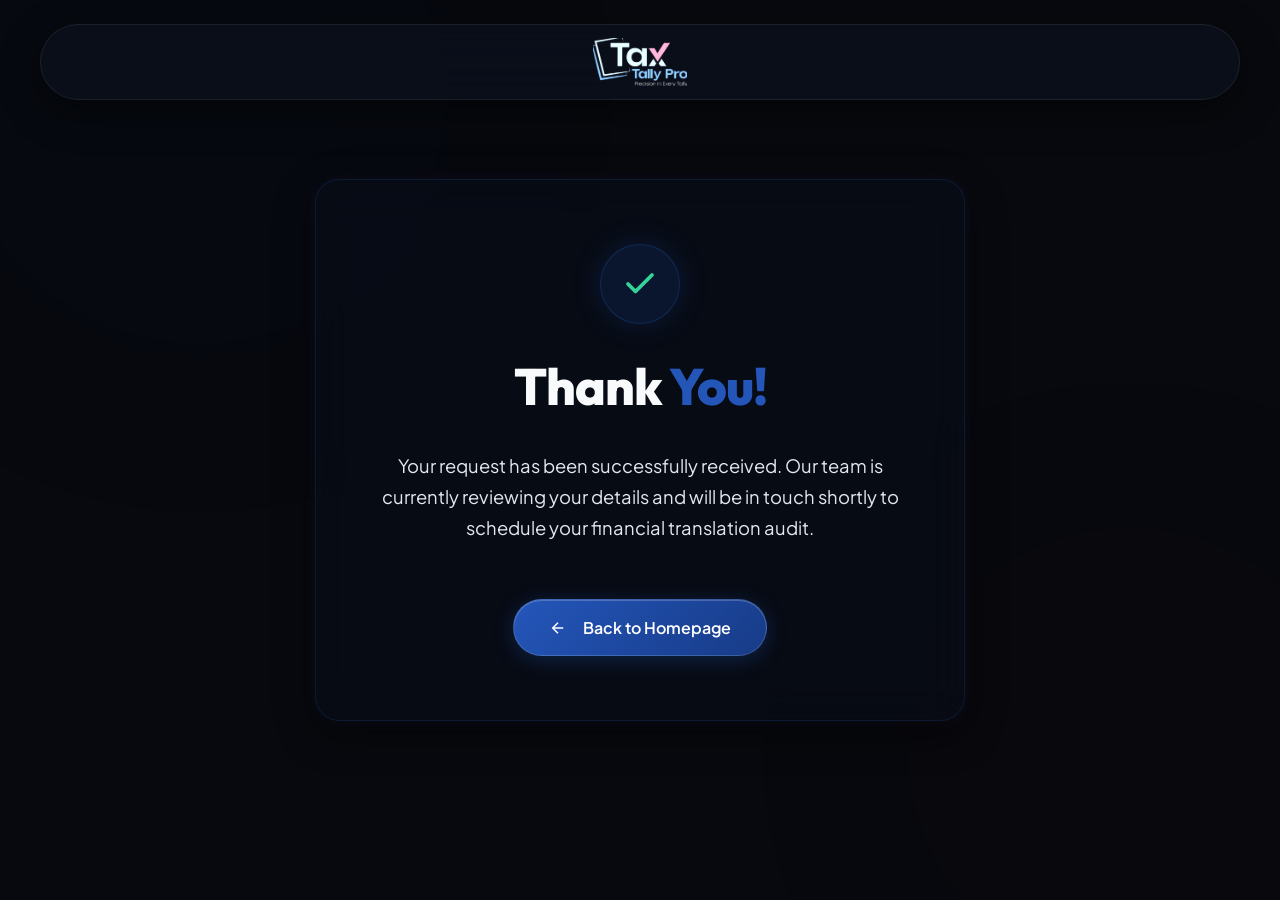
<file: thank-you.html>
<!DOCTYPE html>
<html lang="en">
<head>
    <meta charset="UTF-8">
    <meta name="viewport" content="width=device-width, initial-scale=1.0">
    <meta name="robots" content="noindex, nofollow">
    <title>Thank You | TaxTallyPro</title>
    
    <!-- Google Fonts -->
    <link rel="preconnect" href="https://fonts.googleapis.com">
    <link rel="preconnect" href="https://fonts.gstatic.com" crossorigin>
    <link href="https://fonts.googleapis.com/css2?family=Outfit:wght@300;400;500;600;700;800&family=Plus+Jakarta+Sans:wght@300;400;500;600;700;800&display=swap" rel="stylesheet">
    
    <!-- Custom Stylesheet -->
    <link rel="stylesheet" href="style.css?v=1.6">
    <link rel="icon" type="image/png" href="TAX_TALLY_LOGO_TRANSPARENT.png">
    
    <style>
        .thank-you-section {
            min-height: 100vh;
            display: flex;
            align-items: center;
            justify-content: center;
            text-align: center;
            padding-top: 3rem;
            position: relative;
        }
        
        .thank-you-card {
            max-width: 650px;
            padding: 4rem 3rem;
            border-radius: 24px;
            display: flex;
            flex-direction: column;
            align-items: center;
            gap: 1.5rem;
        }

        .icon-circle {
            width: 80px;
            height: 80px;
            background: rgba(var(--accent-blue-rgb), 0.15);
            border: 1px solid rgba(var(--accent-blue-rgb), 0.3);
            border-radius: 50%;
            display: flex;
            align-items: center;
            justify-content: center;
            margin-bottom: 0.5rem;
            box-shadow: 0 0 30px rgba(var(--accent-blue-rgb), 0.2);
        }

        .icon-circle svg {
            color: #34D399; /* Success Green */
            width: 36px;
            height: 36px;
        }

        .thank-you-title {
            font-size: clamp(2.5rem, 4vw, 3.5rem);
            font-weight: 800;
            letter-spacing: -1px;
            margin-bottom: 0.5rem;
            line-height: 1.2;
        }

        .thank-you-desc {
            font-size: 1.15rem;
            color: var(--text-secondary);
            margin-bottom: 2rem;
            line-height: 1.7;
        }
    </style>

    <!-- Meta Pixel Code -->
    <script>
    !function(f,b,e,v,n,t,s)
    {if(f.fbq)return;n=f.fbq=function(){n.callMethod?
    n.callMethod.apply(n,arguments):n.queue.push(arguments)};
    if(!f._fbq)f._fbq=n;n.push=n;n.loaded=!0;n.version='2.0';
    n.queue=[];t=b.createElement(e);t.async=!0;
    t.src=v;s=b.getElementsByTagName(e)[0];
    s.parentNode.insertBefore(t,s)}(window, document,'script',
    'https://connect.facebook.net/en_US/fbevents.js');
    fbq('init', '2429026794253906');
    fbq('track', 'PageView');
    fbq('track', 'Lead');
    </script>
    <noscript><img height="1" width="1" style="display:none"
    src="https://www.facebook.com/tr?id=2429026794253906&ev=PageView&noscript=1"
    /></noscript>
    <!-- End Meta Pixel Code -->
</head>
<body>

    <!-- Floating Background Lights -->
    <div class="glow-orb orb-blue"></div>
    <div class="glow-orb orb-red"></div>

    <!-- Floating Glassmorphism Navbar -->
    <header class="navbar-wrapper">
        <nav class="navbar" id="navbar" style="justify-content: center;">
            <a href="index.html" class="nav-logo" id="nav-logo" style="margin: 0;">
                <img src="TAX_TALLY_LOGO_TRANSPARENT.png" alt="TaxTallyPro Logo" class="logo-img" />
            </a>
        </nav>
    </header>

    <!-- Thank You Section -->
    <section class="thank-you-section">
        <div class="container">
            <div class="thank-you-card glass glow-border-blue-red mx-auto">
                <div class="icon-circle">
                    <svg viewBox="0 0 24 24" fill="none" stroke="currentColor" stroke-width="2.5" stroke-linecap="round" stroke-linejoin="round">
                        <polyline points="20 6 9 17 4 12"></polyline>
                    </svg>
                </div>
                <h1 class="thank-you-title">
                    Thank <span class="text-gradient-red-blue">You!</span>
                </h1>
                <p class="thank-you-desc">
                    Your request has been successfully received. Our team is currently reviewing your details and will be in touch shortly to schedule your financial translation audit.
                </p>
                <div class="hero-actions" style="margin-bottom: 0; justify-content: center; width: 100%;">
                    <a href="index.html" class="btn btn-primary btn-large">
                        <svg width="18" height="18" viewBox="0 0 24 24" fill="none" stroke="currentColor" stroke-width="2" style="margin-right: 8px;"><line x1="19" y1="12" x2="5" y2="12"></line><polyline points="12 19 5 12 12 5"></polyline></svg>
                        Back to Homepage
                    </a>
                </div>
            </div>
        </div>
    </section>

</body>
</html>
</file>
<file: style.css>
/* ==========================================================================
   TaxTallyPro Premium Stylesheet
   Design Philosophy: Sleek Dark Mode, Glassmorphism, Red-Blue Contrast
   ========================================================================== */

/* Variables & Token definitions */
:root {
    --bg-dark: #07090E;
    
    /* Premium Glassmorphic design variables */
    --glass-bg: rgba(11, 16, 28, 0.45);
    --glass-bg-hover: rgba(18, 26, 46, 0.65);
    --glass-border: rgba(255, 255, 255, 0.08);
    --glass-border-hover: rgba(36, 86, 186, 0.35);
    --glass-blur: blur(20px) saturate(130%);
    --glass-shadow: 0 12px 40px 0 rgba(0, 0, 0, 0.45);

    /* Authentic Logo-based Accent Palettes */
    --accent-blue: #2456BA;
    --accent-blue-hover: #1D4594;
    --accent-blue-rgb: 36, 86, 186;
    
    --accent-red: #CE0D2D;
    --accent-red-hover: #A50A24;
    --accent-red-rgb: 206, 13, 45;

    --border-glow: rgba(var(--accent-blue-rgb), 0.25);

    --gradient-blue-red: linear-gradient(135deg, var(--accent-blue) 0%, var(--accent-red) 100%);
    
    /* Text Colors */
    --text-primary: #F8FAFC;
    --text-secondary: #E2E8F0; /* Brighter for better readability on glass card backdrops */
    --text-muted: #A0AEC0; /* Brighter for contrast */
    
    /* Typography */
    --font-heading: 'Outfit', sans-serif;
    --font-body: 'Plus Jakarta Sans', sans-serif;
    
    /* Shadows & Effects */
    --shadow-sm: 0 2px 8px rgba(0, 0, 0, 0.4);
    --shadow-md: 0 8px 30px rgba(0, 0, 0, 0.5);
    --shadow-glow-blue: 0 0 25px rgba(var(--accent-blue-rgb), 0.25);
    --shadow-glow-red: 0 0 25px rgba(var(--accent-red-rgb), 0.25);
    --transition-smooth: all 0.4s cubic-bezier(0.16, 1, 0.3, 1);
}


/* Reset and Base Styles */
* {
    margin: 0;
    padding: 0;
    box-sizing: border-box;
}

html {
    scroll-behavior: smooth;
    font-size: 16px;
}

body {
    background-color: var(--bg-dark);
    color: var(--text-primary);
    font-family: var(--font-body);
    line-height: 1.6;
    overflow-x: hidden;
    position: relative;
}

/* Background Glow Effects */
.glow-orb {
    position: fixed;
    border-radius: 50%;
    filter: blur(150px);
    z-index: -1;
    pointer-events: none;
    opacity: 0.06; /* slightly more visible for premium ambiance */
    transition: var(--transition-smooth);
}

.orb-blue {
    width: 700px;
    height: 700px;
    background: radial-gradient(circle, rgba(var(--accent-blue-rgb), 0.8) 0%, rgba(0, 0, 0, 0) 70%);
    top: -250px;
    left: -150px;
    animation: orbFloat 25s infinite alternate;
}

.orb-red {
    width: 600px;
    height: 600px;
    background: radial-gradient(circle, rgba(var(--accent-red-rgb), 0.8) 0%, rgba(0, 0, 0, 0) 70%);
    bottom: -150px;
    right: -150px;
    animation: orbFloat2 20s infinite alternate;
}

@keyframes orbFloat {
    0% { transform: translate(0, 0) scale(1); }
    100% { transform: translate(100px, 80px) scale(1.2); }
}

@keyframes orbFloat2 {
    0% { transform: translate(0, 0) scale(1.1); }
    100% { transform: translate(-80px, -60px) scale(0.9); }
}

/* Typography Utilities */
h1, h2, h3, h4, h5, h6 {
    font-family: var(--font-heading);
    font-weight: 700;
    color: var(--text-primary);
    line-height: 1.25;
}

.text-gradient-red-blue {
    color: var(--accent-blue);
    display: inline;
}

.logo-text-blue {
    color: var(--accent-blue);
}

.logo-text-red {
    color: var(--accent-red);
}

.text-center { text-align: center; }
.w-full { width: 100%; }
.max-w-2xl { max-content-width: 42rem; max-width: 42rem; }
.mx-auto { margin-left: auto; margin-right: auto; }

/* Grid and Layout Containers */
.container {
    width: 100%;
    max-width: 1200px;
    margin: 0 auto;
    padding: 0 1.5rem;
}

/* Floating Glassmorphism Navbar */
.navbar-wrapper {
    position: fixed;
    top: 1.5rem;
    left: 0;
    width: 100%;
    z-index: 1000;
    transition: var(--transition-smooth);
}

.navbar {
    position: relative;
    display: flex;
    justify-content: space-between;
    align-items: center;
    width: calc(100% - 3rem);
    max-width: 1200px;
    margin: 0 auto;
    padding: 0.8rem 1.8rem;
    background: rgba(11, 16, 28, 0.75);
    backdrop-filter: var(--glass-blur);
    -webkit-backdrop-filter: var(--glass-blur);
    border: 1px solid var(--glass-border);
    border-radius: 50px;
    box-shadow: var(--glass-shadow);
    transition: var(--transition-smooth);
}

.navbar.scrolled {
    padding: 0.6rem 1.8rem;
    background: rgba(8, 12, 22, 0.9);
    border-color: rgba(var(--accent-blue-rgb), 0.25);
    box-shadow: 0 10px 35px rgba(0, 0, 0, 0.6);
}

.nav-logo {
    display: flex;
    align-items: center;
    justify-content: center;
    background: transparent;
    transition: var(--transition-smooth);
    margin-right: 0;
    flex-shrink: 0;
}

.logo-img {
    height: 48px;
    width: auto;
    display: block;
    object-fit: contain;
    transition: var(--transition-smooth);
}

.nav-logo .logo-img {
    mix-blend-mode: normal;
    background: transparent;
    filter: invert(1) hue-rotate(180deg) brightness(1.15) contrast(1.1);
}

.nav-logo:hover {
    transform: scale(1.03);
}

.nav-logo:hover .logo-img {
    filter: invert(1) hue-rotate(180deg) brightness(1.3) contrast(1.25) drop-shadow(0 0 10px rgba(var(--accent-blue-rgb), 0.45));
}

.nav-menu {
    display: flex;
    gap: 2rem;
    align-items: center;
    position: absolute;
    left: 50%;
    transform: translateX(-50%);
}

.nav-link {
    color: var(--text-secondary);
    font-family: var(--font-body);
    font-size: 0.95rem;
    font-weight: 500;
    text-decoration: none;
    transition: var(--transition-smooth);
    position: relative;
    padding: 0.2rem 0;
    white-space: nowrap; /* Prevent menu links from wrapping into multiple lines */
}

.nav-link::after {
    content: '';
    position: absolute;
    bottom: 0;
    left: 0;
    width: 0;
    height: 2px;
    background: var(--accent-blue);
    transition: var(--transition-smooth);
}

.nav-link:hover {
    color: var(--text-primary);
}

.nav-link:hover::after {
    width: 100%;
}

.nav-actions {
    display: flex;
    align-items: center;
    gap: 1rem;
    margin-left: auto;
}

.mobile-toggle {
    display: none;
    flex-direction: column;
    justify-content: space-between;
    width: 24px;
    height: 18px;
    background: transparent;
    border: none;
    cursor: pointer;
}

.mobile-toggle .bar {
    width: 100%;
    height: 2px;
    background-color: var(--text-primary);
    border-radius: 2px;
    transition: var(--transition-smooth);
}

/* Button UI Components */
.btn {
    display: inline-flex;
    align-items: center;
    justify-content: center;
    gap: 0.5rem;
    padding: 0.65rem 1.6rem;
    border-radius: 30px;
    font-family: var(--font-body);
    font-size: 0.9rem;
    font-weight: 600;
    text-decoration: none;
    cursor: pointer;
    transition: var(--transition-smooth);
    white-space: nowrap;
}

.btn-primary {
    background: linear-gradient(135deg, var(--accent-blue) 0%, #173b87 100%);
    color: white;
    border: 1px solid rgba(255, 255, 255, 0.15);
    box-shadow: 0 4px 20px rgba(var(--accent-blue-rgb), 0.3), inset 0 1px 0 rgba(255, 255, 255, 0.2);
}

.btn-primary:hover {
    background: linear-gradient(135deg, var(--accent-blue-hover) 0%, #122f6d 100%);
    border-color: rgba(255, 255, 255, 0.25);
    box-shadow: 0 6px 25px rgba(var(--accent-blue-rgb), 0.45), 0 0 10px rgba(var(--accent-blue-rgb), 0.3);
    transform: translateY(-2px);
}

.btn-secondary {
    background: rgba(255, 255, 255, 0.03);
    border: 1px solid rgba(255, 255, 255, 0.08);
    color: var(--text-primary);
    backdrop-filter: blur(8px);
    -webkit-backdrop-filter: blur(8px);
}

.btn-secondary:hover {
    background: rgba(255, 255, 255, 0.08);
    border-color: rgba(255, 255, 255, 0.15);
    box-shadow: 0 8px 25px rgba(0, 0, 0, 0.2);
    transform: translateY(-2px);
}

.btn-outline {
    background: rgba(255, 255, 255, 0.01);
    border: 1px solid rgba(255, 255, 255, 0.2);
    color: var(--text-primary);
    backdrop-filter: blur(8px);
    -webkit-backdrop-filter: blur(8px);
}

.btn-outline:hover {
    border-color: var(--accent-red);
    background: rgba(var(--accent-red-rgb), 0.15);
    box-shadow: 0 8px 25px rgba(var(--accent-red-rgb), 0.2);
    transform: translateY(-2px);
}

.btn-large {
    padding: 0.9rem 2.2rem;
    font-size: 1rem;
}

/* Glassmorphism utility card */
.glass {
    background: var(--glass-bg);
    backdrop-filter: var(--glass-blur);
    -webkit-backdrop-filter: var(--glass-blur);
    border: 1px solid var(--glass-border);
    border-radius: 18px;
    box-shadow: var(--glass-shadow);
    transition: var(--transition-smooth);
}

.glass:hover {
    background: var(--glass-bg-hover);
    border-color: var(--glass-border-hover);
    box-shadow: 0 16px 45px 0 rgba(0, 0, 0, 0.55), 0 0 25px rgba(var(--accent-blue-rgb), 0.15);
    transform: translateY(-4px);
}

.glow-border-blue-red {
    border: 1px solid rgba(var(--accent-blue-rgb), 0.2);
    box-shadow: var(--glass-shadow), 
                0 0 15px rgba(var(--accent-blue-rgb), 0.1),
                0 0 30px rgba(var(--accent-red-rgb), 0.05);
}

.glow-border-blue-red:hover {
    border-color: rgba(var(--accent-blue-rgb), 0.4);
    box-shadow: 0 16px 45px 0 rgba(0, 0, 0, 0.55), 
                0 0 25px rgba(var(--accent-blue-rgb), 0.2),
                0 0 35px rgba(var(--accent-red-rgb), 0.1);
}

/* Hero Section */
.hero-section {
    padding-top: 10rem;
    padding-bottom: 2rem;
    position: relative;
    background: radial-gradient(circle at 50% -20%, rgba(var(--accent-blue-rgb), 0.15) 0%, rgba(7, 9, 14, 0) 60%), 
                linear-gradient(180deg, #0B0E14 0%, #07090E 100%);
}

.hero-container {
    display: grid;
    grid-template-columns: 1.1fr 0.9fr;
    gap: 4rem;
    align-items: center;
}

.badge-container {
    margin-bottom: 1.5rem;
}

.hero-badge {
    display: inline-flex;
    align-items: center;
    gap: 0.5rem;
    background: rgba(var(--accent-blue-rgb), 0.1);
    border: 1px solid rgba(var(--accent-blue-rgb), 0.2);
    padding: 0.4rem 1rem;
    border-radius: 20px;
    font-size: 0.85rem;
    font-weight: 600;
    color: #93C5FD;
}

.badge-dot {
    width: 6px;
    height: 6px;
    background-color: var(--accent-red);
    border-radius: 50%;
    animation: pulse 1.8s infinite;
}

.hero-title {
    font-size: clamp(2.2rem, 3.8vw, 3.5rem);
    font-weight: 800;
    letter-spacing: -1.5px;
    margin-bottom: 1.5rem;
    line-height: 1.25;
}

.hero-description {
    font-size: 1.15rem;
    color: var(--text-secondary);
    margin-bottom: 2.5rem;
    max-width: 90%;
}

.hero-actions {
    display: flex;
    gap: 1.2rem;
    margin-bottom: 3.5rem;
}

.hero-trust-metrics {
    display: flex;
    align-items: center;
    gap: 2rem;
    flex-wrap: wrap;
}

.trust-item {
    display: flex;
    flex-direction: column;
}

.trust-number {
    font-size: 1.5rem;
    font-weight: 800;
    font-family: var(--font-heading);
    color: var(--text-primary);
}

.trust-label {
    font-size: 0.8rem;
    color: var(--text-secondary);
    text-transform: uppercase;
    letter-spacing: 0.5px;
}

.trust-divider {
    width: 1px;
    height: 35px;
    background-color: rgba(255, 255, 255, 0.1);
}

/* Hero Dashboard Mockup */
.hero-dashboard-preview {
    perspective: 1000px;
}

.dashboard-card {
    border-radius: 24px;
    padding: 1.8rem;
    box-shadow: var(--shadow-md), 0 20px 50px rgba(0, 0, 0, 0.4);
    transform: rotateY(-3deg) rotateX(2deg);
    transition: var(--transition-smooth);
}

.dashboard-card:hover {
    transform: rotateY(0deg) rotateX(0deg) translateY(-5px);
    box-shadow: var(--shadow-md), 0 25px 60px rgba(var(--accent-blue-rgb), 0.15);
}

.dashboard-header {
    display: flex;
    justify-content: space-between;
    align-items: center;
    border-bottom: 1px solid rgba(255, 255, 255, 0.08);
    padding-bottom: 1rem;
    margin-bottom: 1.2rem;
}

.window-controls {
    display: flex;
    gap: 0.4rem;
}

.window-controls span {
    width: 10px;
    height: 10px;
    border-radius: 50%;
}

.dot-red { background-color: #FF5F56; }
.dot-yellow { background-color: #FFBD2E; }
.dot-green { background-color: #27C93F; }

.dashboard-title {
    font-size: 0.85rem;
    color: var(--text-secondary);
    font-weight: 600;
}

.dashboard-status {
    font-size: 0.8rem;
    color: #34D399;
    display: flex;
    align-items: center;
    gap: 0.4rem;
}

.pulse-dot {
    width: 6px;
    height: 6px;
    background-color: #34D399;
    border-radius: 50%;
    animation: pulse 1.5s infinite;
}

.dashboard-grid {
    display: grid;
    grid-template-columns: 1fr 1fr;
    gap: 1.2rem;
    margin-bottom: 1.2rem;
}

.dash-widget {
    background: rgba(255, 255, 255, 0.03);
    border: 1px solid rgba(255, 255, 255, 0.05);
    border-radius: 14px;
    padding: 1.2rem;
    display: flex;
    flex-direction: column;
    justify-content: space-between;
}

.widget-label {
    font-size: 0.75rem;
    color: var(--text-secondary);
    text-transform: uppercase;
    letter-spacing: 0.5px;
    margin-bottom: 0.5rem;
}

.widget-value {
    font-size: 1.8rem;
    font-weight: 800;
    font-family: var(--font-heading);
}

.widget-trend {
    display: inline-flex;
    align-items: center;
    gap: 0.2rem;
    font-size: 0.75rem;
    font-weight: 600;
    margin-top: 0.4rem;
}

.trend-up { color: #34D399; }

.widget-margin {
    align-items: center;
    grid-row: span 2;
}

.radial-progress-wrapper {
    position: relative;
    width: 90px;
    height: 90px;
    margin: 0.6rem 0;
}

.radial-svg {
    width: 100%;
    height: 100%;
}

.circle-bg {
    fill: none;
    stroke: rgba(255, 255, 255, 0.05);
    stroke-width: 3.5;
}

.circle-progress {
    fill: none;
    stroke: var(--accent-red);
    stroke-width: 3.5;
    stroke-linecap: round;
    transform: rotate(-90deg);
    transform-origin: 50% 50%;
}

.radial-percentage {
    position: absolute;
    top: 50%;
    left: 50%;
    transform: translate(-50%, -50%);
    font-family: var(--font-heading);
    font-size: 1.4rem;
    font-weight: 800;
}

.widget-small-desc {
    font-size: 0.7rem;
    color: var(--text-muted);
}

.chart-container {
    height: 60px;
    margin-top: 0.5rem;
}

.sparkline-chart {
    width: 100%;
    height: 100%;
    overflow: visible;
}

.sparkline-line {
    stroke-linecap: round;
    stroke-linejoin: round;
}

.pulse-circle {
    animation: chartPulse 2s infinite;
}

@keyframes chartPulse {
    0% { r: 3; opacity: 1; }
    50% { r: 7; opacity: 0.4; }
    100% { r: 3; opacity: 1; }
}

/* Monthly translation panel */
.translation-box {
    background: rgba(var(--accent-blue-rgb), 0.08);
    border: 1px solid rgba(var(--accent-blue-rgb), 0.15);
    border-radius: 14px;
    padding: 1.2rem;
}

.translation-title {
    display: flex;
    align-items: center;
    gap: 0.5rem;
    font-size: 0.85rem;
    font-weight: 700;
    color: #93C5FD;
    margin-bottom: 0.4rem;
    text-transform: uppercase;
    letter-spacing: 0.5px;
}

.translation-text {
    font-size: 0.88rem;
    color: var(--text-primary);
    line-height: 1.5;
}

/* Sections Common Structure */
section {
    padding: 3rem 0;
    position: relative;
}

.clarity-section {
    padding-top: 3.5rem;
    padding-bottom: 2.5rem;
    background: linear-gradient(180deg, #07090E 0%, #090C14 50%, #07090E 100%);
}

.profiles-section {
    padding-top: 3.5rem;
    padding-bottom: 3.5rem;
    background: #07090E;
}

.section-header {
    margin-bottom: 4rem;
}

.section-subtitle {
    font-size: 0.8rem;
    font-weight: 700;
    color: var(--accent-blue);
    text-transform: uppercase;
    letter-spacing: 2px;
    display: inline-block;
    margin-bottom: 0.8rem;
}

.section-subtitle::before, .section-subtitle::after {
    content: ' // ';
    color: var(--accent-red);
}

.section-title {
    font-size: 2.5rem;
    font-weight: 800;
    margin-bottom: 1rem;
    letter-spacing: -0.5px;
}

.section-desc {
    color: var(--text-secondary);
    font-size: 1.05rem;
    line-height: 1.7;
}

/* Comparison Section */
.comparison-grid {
    display: grid;
    grid-template-columns: 1fr 1fr;
    gap: 2.5rem;
    align-items: stretch;
}

.comp-card {
    border-radius: 20px;
    padding: 2.5rem;
    display: flex;
    flex-direction: column;
    position: relative;
    overflow: hidden;
}

.comp-card-badge {
    align-self: flex-start;
    padding: 0.4rem 1rem;
    border-radius: 20px;
    font-size: 0.8rem;
    font-weight: 700;
    text-transform: uppercase;
    letter-spacing: 0.5px;
    margin-bottom: 2rem;
}

.comp-card-badge.red {
    background: rgba(148, 163, 184, 0.1);
    color: #CBD5E1;
    border: 1px solid rgba(148, 163, 184, 0.2);
}

.comp-card-badge.blue-gradient {
    background: linear-gradient(135deg, rgba(var(--accent-blue-rgb), 0.15) 0%, rgba(var(--accent-blue-rgb), 0.05) 100%);
    color: var(--text-primary);
    border: 1px solid rgba(255, 255, 255, 0.15);
    box-shadow: 0 0 15px rgba(var(--accent-blue-rgb), 0.2);
}

.comp-list {
    list-style: none;
    display: flex;
    flex-direction: column;
    gap: 1.5rem;
}

.comp-list li {
    display: flex;
    gap: 1rem;
    align-items: flex-start;
    font-size: 0.98rem;
    color: var(--text-secondary);
}

.comp-list li span {
    line-height: 1.5;
}

.comp-list li strong {
    color: var(--text-primary);
}

.icon-red {
    color: var(--accent-red);
    flex-shrink: 0;
    margin-top: 0.2rem;
}

.icon-green {
    color: #10B981;
    flex-shrink: 0;
    margin-top: 0.2rem;
}

/* Interactive Customer Profiles Section */
.profile-tabs {
    display: flex;
    justify-content: center;
    flex-wrap: wrap;
    gap: 0.8rem;
    margin-bottom: 3rem;
}

.profile-tab-btn {
    background: rgba(255, 255, 255, 0.03);
    border: 1px solid rgba(255, 255, 255, 0.06);
    color: var(--text-secondary);
    padding: 0.8rem 1.6rem;
    border-radius: 40px;
    font-family: var(--font-body);
    font-size: 0.92rem;
    font-weight: 600;
    cursor: pointer;
    display: flex;
    align-items: center;
    gap: 0.5rem;
    transition: var(--transition-smooth);
}

.profile-tab-btn:hover {
    background: rgba(255, 255, 255, 0.07);
    color: var(--text-primary);
}

.profile-tab-btn.active {
    background: var(--accent-blue);
    border-color: transparent;
    color: white;
    box-shadow: 0 4px 15px rgba(var(--accent-blue-rgb), 0.2);
}

.profile-display-card {
    padding: 3rem;
    border-radius: 24px;
}

.profile-display-grid {
    display: grid;
    grid-template-columns: 1.1fr 0.9fr;
    gap: 4rem;
    align-items: center;
}

.profile-header-meta {
    display: flex;
    gap: 0.8rem;
    margin-bottom: 1.2rem;
}

.profile-tag {
    background: rgba(255, 255, 255, 0.05);
    border: 1px solid rgba(255, 255, 255, 0.1);
    color: var(--text-secondary);
    padding: 0.3rem 0.8rem;
    border-radius: 12px;
    font-size: 0.78rem;
    font-weight: 600;
}

.profile-display-title {
    font-size: 2.2rem;
    font-weight: 800;
    margin-bottom: 1.2rem;
}

.profile-display-desc {
    color: var(--text-secondary);
    font-size: 1rem;
    margin-bottom: 2rem;
}

.pain-points-list {
    display: flex;
    flex-direction: column;
    gap: 1.2rem;
    margin-bottom: 2.5rem;
}

.pain-point-item {
    background: rgba(255, 255, 255, 0.02);
    border-left: 3px solid var(--accent-blue);
    padding: 0.8rem 1.2rem;
    border-radius: 0 8px 8px 0;
}

.pain-point-item:nth-child(2) {
    border-left-color: var(--accent-red);
}

.pain-badge {
    display: block;
    font-size: 0.72rem;
    font-weight: 800;
    text-transform: uppercase;
    letter-spacing: 0.5px;
    color: var(--text-secondary);
    margin-bottom: 0.2rem;
}

.pain-text {
    font-size: 0.92rem;
    color: var(--text-primary);
}

/* Industry Specific Visual Mockups */
.industry-visual-box {
    background: #0D121F;
    border: 1px solid rgba(255, 255, 255, 0.05);
    border-radius: 16px;
    padding: 1.5rem;
    width: 100%;
}

.visual-header {
    border-bottom: 1px solid rgba(255, 255, 255, 0.05);
    padding-bottom: 0.6rem;
    margin-bottom: 1rem;
    font-size: 0.78rem;
    text-transform: uppercase;
    letter-spacing: 0.5px;
    color: var(--text-secondary);
    font-weight: 700;
}

.service-metrics, .construction-metrics, .ecommerce-metrics, .realestate-metrics, .growth-metrics {
    display: flex;
    flex-direction: column;
    gap: 0.8rem;
    margin-bottom: 1.2rem;
}

.metric-row {
    display: flex;
    justify-content: space-between;
    align-items: center;
    font-size: 0.88rem;
    padding: 0.4rem 0;
    border-bottom: 1px dashed rgba(255, 255, 255, 0.03);
}

.metric-row span:first-child {
    color: var(--text-secondary);
}

.metric-row span:last-child {
    font-weight: 700;
}

.text-red { color: var(--accent-red); }
.text-green { color: #34D399; }
.text-blue { color: var(--accent-blue); }

.visual-insight-panel {
    background: rgba(var(--accent-blue-rgb), 0.06);
    border: 1px solid rgba(var(--accent-blue-rgb), 0.15);
    padding: 0.8rem 1rem;
    border-radius: 8px;
    font-size: 0.82rem;
    color: #93C5FD;
}

/* Simulator Section styling */
.simulator-section {
    padding-top: 3.5rem;
    padding-bottom: 3.5rem;
    background: radial-gradient(circle at 50% 50%, rgba(var(--accent-blue-rgb), 0.08) 0%, rgba(7, 9, 14, 0) 80%), 
                linear-gradient(180deg, #07090E 0%, #0A0F1D 50%, #07090E 100%);
}

.simulator-grid {
    display: grid;
    grid-template-columns: 1fr 1fr;
    gap: 3rem;
    align-items: stretch;
}

.simulator-sliders, .simulator-results {
    padding: 2.5rem;
    border-radius: 24px;
    display: flex;
    flex-direction: column;
}

.sim-title {
    font-size: 1.4rem;
    font-weight: 700;
    margin-bottom: 2rem;
    border-bottom: 1px solid rgba(255, 255, 255, 0.05);
    padding-bottom: 0.8rem;
}

.slider-group {
    margin-bottom: 2rem;
}

.slider-labels {
    display: flex;
    justify-content: space-between;
    align-items: center;
    margin-bottom: 0.8rem;
}

.slider-labels label {
    font-size: 0.95rem;
    font-weight: 600;
    color: var(--text-primary);
}

.slider-val-bubble {
    background: rgba(var(--accent-blue-rgb), 0.1);
    border: 1px solid rgba(var(--accent-blue-rgb), 0.2);
    color: #93C5FD;
    padding: 0.2rem 0.8rem;
    border-radius: 30px;
    font-size: 0.85rem;
    font-weight: 700;
    font-family: var(--font-heading);
}

/* Styled Range Input */
.sim-range {
    -webkit-appearance: none;
    width: 100%;
    height: 6px;
    border-radius: 3px;
    background: rgba(255, 255, 255, 0.08);
    outline: none;
    transition: background 0.3s ease;
}

.sim-range:hover {
    background: rgba(255, 255, 255, 0.15);
}

.sim-range::-webkit-slider-thumb {
    -webkit-appearance: none;
    width: 20px;
    height: 20px;
    border-radius: 50%;
    background: linear-gradient(135deg, var(--accent-red) 0%, #ff4b6b 100%);
    border: 2px solid var(--text-primary);
    cursor: pointer;
    box-shadow: 0 0 12px rgba(var(--accent-red-rgb), 0.6);
    transition: var(--transition-smooth);
}

.sim-range::-webkit-slider-thumb:hover {
    transform: scale(1.2);
    background: var(--text-primary);
    border-color: var(--accent-red);
    box-shadow: 0 0 20px rgba(255, 255, 255, 0.9), 0 0 10px rgba(var(--accent-red-rgb), 0.8);
}

.simulator-notice {
    display: flex;
    gap: 0.8rem;
    background: rgba(255, 255, 255, 0.02);
    border: 1px solid rgba(255, 255, 255, 0.05);
    padding: 1rem;
    border-radius: 12px;
    font-size: 0.82rem;
    color: var(--text-secondary);
    line-height: 1.5;
    align-items: flex-start;
    margin-top: auto;
}

.simulator-notice svg {
    color: var(--accent-blue);
    flex-shrink: 0;
    margin-top: 0.1rem;
}

.results-grid {
    display: grid;
    grid-template-columns: 1fr 1fr;
    gap: 1.2rem;
    margin-bottom: 2rem;
}

.res-card {
    background: rgba(255, 255, 255, 0.03);
    border: 1px solid rgba(255, 255, 255, 0.05);
    padding: 1.2rem;
    border-radius: 14px;
    display: flex;
    flex-direction: column;
}

.res-lbl {
    font-size: 0.72rem;
    color: var(--text-secondary);
    text-transform: uppercase;
    letter-spacing: 0.5px;
    margin-bottom: 0.4rem;
}

.res-val {
    font-size: 1.8rem;
    font-weight: 800;
    font-family: var(--font-heading);
    margin-bottom: 0.3rem;
}

.res-sub {
    font-size: 0.75rem;
    color: var(--text-muted);
}

.indicator-group {
    margin-bottom: 2rem;
}

.indicator-header {
    display: flex;
    justify-content: space-between;
    font-size: 0.85rem;
    font-weight: 600;
    margin-bottom: 0.6rem;
}

.indicator-level {
    font-weight: 700;
}

.indicator-bar-bg {
    width: 100%;
    height: 10px;
    background: rgba(255, 255, 255, 0.06);
    border-radius: 6px;
    overflow: hidden;
    border: 1px solid rgba(255, 255, 255, 0.04);
}

.indicator-bar-fill {
    height: 100%;
    border-radius: 6px;
    transition: width 0.6s cubic-bezier(0.16, 1, 0.3, 1);
}

.indicator-bar-fill.val-red {
    background: var(--accent-red);
}

.indicator-bar-fill.val-yellow {
    background: #FBBF24;
}

.indicator-bar-fill.val-green {
    background: #10B981;
}

.advisor-box {
    background: rgba(var(--accent-blue-rgb), 0.06);
    backdrop-filter: blur(5px);
    -webkit-backdrop-filter: blur(5px);
    border: 1px solid rgba(var(--accent-blue-rgb), 0.18);
    border-radius: 14px;
    padding: 1.2rem;
    margin-bottom: 2.2rem;
    box-shadow: inset 0 0 15px rgba(var(--accent-blue-rgb), 0.05);
}

.advisor-header {
    display: flex;
    align-items: center;
    gap: 0.5rem;
    font-size: 0.8rem;
    font-weight: 700;
    color: #93C5FD;
    text-transform: uppercase;
    letter-spacing: 0.5px;
    margin-bottom: 0.4rem;
}

.advisor-text {
    font-size: 0.85rem;
    line-height: 1.5;
}

.results-cta {
    margin-top: auto;
}

.case-studies-section {
    padding-top: 3.5rem;
    padding-bottom: 3.5rem;
    background: linear-gradient(180deg, #07090E 0%, #090C14 50%, #07090E 100%);
}

/* Case Studies Cards */
.cases-grid {
    display: grid;
    grid-template-columns: repeat(3, 1fr);
    gap: 2rem;
}

.case-card {
    border-radius: 20px;
    overflow: hidden;
    height: 100%;
    display: flex;
    flex-direction: column;
}

.case-card:hover {
    transform: translateY(-6px);
    box-shadow: 0 15px 40px rgba(0, 0, 0, 0.4);
}

.case-card-header {
    padding: 2rem;
    position: relative;
    border-bottom: 1px solid rgba(255, 255, 255, 0.05);
}

.bg-construction {
    background: linear-gradient(135deg, rgba(var(--accent-blue-rgb), 0.15) 0%, rgba(8, 12, 20, 0) 100%);
}

.bg-ecommerce {
    background: linear-gradient(135deg, rgba(var(--accent-red-rgb), 0.15) 0%, rgba(8, 12, 20, 0) 100%);
}

.bg-realestate {
    background: linear-gradient(135deg, rgba(16, 185, 129, 0.15) 0%, rgba(8, 12, 20, 0) 100%);
}

.case-badge {
    background: rgba(255, 255, 255, 0.05);
    border: 1px solid rgba(255, 255, 255, 0.1);
    color: var(--text-secondary);
    padding: 0.25rem 0.7rem;
    border-radius: 12px;
    font-size: 0.72rem;
    font-weight: 700;
    text-transform: uppercase;
    letter-spacing: 0.5px;
    display: inline-block;
    margin-bottom: 0.8rem;
}

.case-card-title {
    font-size: 1.35rem;
    font-weight: 700;
}

.case-card-body {
    padding: 2rem;
    flex-grow: 1;
    display: flex;
    flex-direction: column;
}

.case-stat-row {
    display: flex;
    gap: 1.5rem;
    margin-bottom: 1.5rem;
    background: rgba(255, 255, 255, 0.02);
    border: 1px solid rgba(255, 255, 255, 0.04);
    padding: 0.8rem 1rem;
    border-radius: 12px;
}

.case-stat {
    display: flex;
    flex-direction: column;
}

.stat-number {
    font-size: 1.3rem;
    font-weight: 800;
}

.stat-lbl {
    font-size: 0.65rem;
    text-transform: uppercase;
    letter-spacing: 0.5px;
    color: var(--text-secondary);
}

.case-desc {
    font-size: 0.88rem;
    color: var(--text-secondary);
    line-height: 1.6;
    margin-bottom: 1.5rem;
}

.case-details-list {
    margin-top: auto;
    display: flex;
    flex-direction: column;
    gap: 0.6rem;
}

.case-details-list span {
    font-size: 0.82rem;
    color: var(--text-primary);
    line-height: 1.4;
}

.why-us-section {
    padding-top: 3.5rem;
    padding-bottom: 3.5rem;
    background: #07090E;
}

/* Competitor / Global Grid */
.regions-grid {
    display: grid;
    grid-template-columns: repeat(2, 1fr);
    gap: 2rem;
    margin-bottom: 3.5rem;
}

.region-card {
    padding: 2.2rem;
    border-radius: 20px;
    position: relative;
    overflow: hidden;
}

.region-flag {
    margin-bottom: 0.8rem;
    display: flex;
    align-items: center;
}

.region-flag .flag-img {
    height: 22px;
    width: auto;
    border-radius: 3px;
    box-shadow: 0 4px 10px rgba(0, 0, 0, 0.4);
    border: 1px solid rgba(255, 255, 255, 0.12);
    display: block;
}

.region-title {
    font-size: 1.4rem;
    font-weight: 700;
    margin-bottom: 0.8rem;
}

.region-desc {
    font-size: 0.92rem;
    color: var(--text-secondary);
    line-height: 1.6;
    margin-bottom: 1.5rem;
}

.region-highlight-tag {
    display: inline-block;
    font-size: 0.75rem;
    font-weight: 700;
    background: rgba(var(--accent-blue-rgb), 0.08);
    border: 1px solid rgba(var(--accent-blue-rgb), 0.15);
    color: #93C5FD;
    padding: 0.3rem 0.8rem;
    border-radius: 12px;
}

/* Synthesis Card */
.synthesis-card {
    padding: 3rem;
    border-radius: 24px;
    position: relative;
    overflow: hidden;
}

.synthesis-glow {
    position: absolute;
    top: 50%;
    left: 50%;
    transform: translate(-50%, -50%);
    width: 250px;
    height: 250px;
    background: radial-gradient(circle, rgba(var(--accent-red-rgb), 0.1) 0%, rgba(0, 0, 0, 0) 70%);
    z-index: -1;
    filter: blur(50px);
}

.synthesis-title {
    font-size: 1.8rem;
    font-weight: 800;
    margin-bottom: 1.2rem;
}

.synthesis-text {
    font-size: 1.05rem;
    color: var(--text-secondary);
    line-height: 1.8;
    max-width: 900px;
    margin: 0 auto;
}

/* Portal Modal Window */
.portal-modal-overlay {
    position: fixed;
    top: 0;
    left: 0;
    width: 100%;
    height: 100%;
    background: rgba(4, 6, 12, 0.85);
    backdrop-filter: blur(12px);
    -webkit-backdrop-filter: blur(12px);
    z-index: 2000;
    display: none;
    align-items: center;
    justify-content: center;
    padding: 1.5rem;
}

.portal-modal-overlay.active {
    display: flex;
}

.portal-modal {
    width: 100%;
    max-width: 460px;
    padding: 2.5rem;
    border-radius: 24px;
    position: relative;
    box-shadow: 0 20px 60px rgba(0, 0, 0, 0.6);
    border: 1px solid rgba(255, 255, 255, 0.1);
    transform: translateY(20px);
    transition: var(--transition-smooth);
}

.portal-modal-overlay.active .portal-modal {
    transform: translateY(0);
}

.close-portal {
    position: absolute;
    top: 1.2rem;
    right: 1.5rem;
    background: transparent;
    border: none;
    color: var(--text-secondary);
    font-size: 1.8rem;
    cursor: pointer;
    line-height: 1;
    transition: var(--transition-smooth);
}

.close-portal:hover {
    color: var(--accent-red);
}

.portal-logo {
    text-decoration: none;
    font-size: 1.6rem;
    font-weight: 800;
    margin-bottom: 0.3rem;
    display: inline-block;
}

.portal-badge {
    font-size: 0.68rem;
    background: rgba(var(--accent-red-rgb), 0.1);
    border: 1px solid rgba(var(--accent-red-rgb), 0.2);
    color: var(--accent-red);
    padding: 0.15rem 0.5rem;
    border-radius: 10px;
    text-transform: uppercase;
    vertical-align: middle;
}

.portal-subtitle {
    font-size: 0.85rem;
    color: var(--text-secondary);
    margin-bottom: 1.8rem;
}

.portal-options {
    display: grid;
    grid-template-columns: 1fr 1fr;
    background: rgba(255, 255, 255, 0.03);
    border: 1px solid rgba(255, 255, 255, 0.05);
    border-radius: 12px;
    padding: 0.3rem;
    margin-bottom: 1.8rem;
}

.portal-opt-btn {
    background: transparent;
    border: none;
    color: var(--text-secondary);
    padding: 0.6rem;
    font-family: var(--font-body);
    font-weight: 600;
    font-size: 0.88rem;
    border-radius: 8px;
    cursor: pointer;
    transition: var(--transition-smooth);
}

.portal-opt-btn.active {
    background: rgba(255, 255, 255, 0.07);
    color: var(--text-primary);
    box-shadow: var(--shadow-sm);
}

.portal-form {
    display: none;
}

.portal-form.active {
    display: block;
}

.portal-input {
    width: 100%;
    background: rgba(255, 255, 255, 0.03);
    border: 1px solid rgba(255, 255, 255, 0.08);
    border-radius: 12px;
    padding: 0.8rem 1rem;
    color: white;
    font-family: var(--font-body);
    font-size: 0.92rem;
    outline: none;
    transition: var(--transition-smooth);
}

.portal-input:focus {
    border-color: var(--accent-blue);
    box-shadow: 0 0 10px rgba(var(--accent-blue-rgb), 0.2);
}

.security-indicator {
    display: flex;
    align-items: center;
    gap: 0.4rem;
    font-size: 0.72rem;
    color: var(--text-secondary);
    margin: 1rem 0;
}

.portal-status-msg {
    margin-top: 1rem;
    font-size: 0.85rem;
    text-align: center;
    min-height: 20px;
    line-height: 1.4;
}

.portal-status-msg.error {
    color: #F87171;
}

.portal-status-msg.success {
    color: #34D399;
}

.contact-section {
    padding-top: 3.5rem;
    padding-bottom: 3.5rem;
    background: radial-gradient(circle at 50% 100%, rgba(var(--accent-red-rgb), 0.08) 0%, rgba(7, 9, 14, 0) 70%), 
                linear-gradient(180deg, #07090E 0%, #080B12 100%);
}

/* Contact / Lead Capture Section */
.contact-grid {
    display: grid;
    grid-template-columns: 0.95fr 1.05fr;
    gap: 4rem;
    align-items: center;
}

.contact-desc {
    color: var(--text-secondary);
    font-size: 1.05rem;
    margin-bottom: 2.5rem;
    line-height: 1.7;
}

.contact-cards {
    display: flex;
    flex-direction: column;
    gap: 1.2rem;
}

.info-card {
    display: flex;
    gap: 1.2rem;
    padding: 1.5rem;
    border-radius: 16px;
    align-items: flex-start;
}

.info-icon {
    font-size: 1.5rem;
    flex-shrink: 0;
}

.info-card strong {
    display: block;
    font-size: 0.95rem;
    margin-bottom: 0.2rem;
}

.info-card p {
    font-size: 0.85rem;
    color: var(--text-secondary);
    line-height: 1.4;
}

/* Form Styles */
.contact-form-container {
    padding: 3rem;
    border-radius: 24px;
    scroll-margin-top: 120px;
}

.form-title {
    font-size: 1.5rem;
    font-weight: 700;
    margin-bottom: 1.8rem;
}

.audit-form {
    display: flex;
    flex-direction: column;
    gap: 1.2rem;
}

.form-row {
    display: grid;
    grid-template-columns: 1fr 1fr;
    gap: 1.2rem;
}

.form-group {
    display: flex;
    flex-direction: column;
    gap: 0.4rem;
}

.form-group label {
    font-size: 0.85rem;
    font-weight: 600;
    color: var(--text-secondary);
}

.audit-form input, .audit-form select, .audit-form textarea {
    background: rgba(255, 255, 255, 0.03);
    border: 1px solid rgba(255, 255, 255, 0.08);
    border-radius: 12px;
    padding: 0.75rem 1rem;
    color: white;
    font-family: var(--font-body);
    font-size: 0.9rem;
    outline: none;
    transition: var(--transition-smooth);
}

.audit-form input:focus, .audit-form select:focus, .audit-form textarea:focus {
    border-color: var(--accent-blue);
    box-shadow: 0 0 10px rgba(var(--accent-blue-rgb), 0.2);
}

.audit-form select option {
    background: #0E1424;
    color: white;
}

.form-feedback-message {
    margin-top: 1rem;
    padding: 0.8rem 1rem;
    border-radius: 8px;
    font-size: 0.88rem;
    display: none;
    line-height: 1.4;
}

.form-feedback-message.success {
    background: rgba(16, 185, 129, 0.1);
    border: 1px solid rgba(16, 185, 129, 0.2);
    color: #34D399;
    display: block;
}

/* Footer styling */
.footer {
    border-top: 1px solid rgba(255, 255, 255, 0.05);
    background-color: #05080F;
    padding-top: 5rem;
    padding-bottom: 2rem;
}

.footer-container {
    display: grid;
    grid-template-columns: 1fr 1.2fr;
    gap: 4rem;
    margin-bottom: 4rem;
}

.footer-brand {
    display: flex;
    flex-direction: column;
}

.footer-logo {
    text-decoration: none;
    font-size: 1.8rem;
    font-weight: 800;
    margin-bottom: 1rem;
    display: inline-block;
}

.footer-tagline {
    color: var(--text-secondary);
    font-size: 0.95rem;
    line-height: 1.6;
    margin-bottom: 2rem;
    max-width: 80%;
}

.social-links {
    display: flex;
    gap: 1.2rem;
}

.social-links a {
    color: var(--text-secondary);
    background: rgba(255, 255, 255, 0.03);
    border: 1px solid rgba(255, 255, 255, 0.06);
    width: 40px;
    height: 40px;
    border-radius: 50%;
    display: flex;
    align-items: center;
    justify-content: center;
    transition: var(--transition-smooth);
}

.social-links a:hover {
    color: white;
    background: var(--accent-blue);
    border-color: transparent;
    transform: translateY(-3px);
}

.footer-links-grid {
    display: grid;
    grid-template-columns: repeat(3, 1fr);
    gap: 2rem;
}

.link-col h4 {
    font-size: 0.9rem;
    text-transform: uppercase;
    letter-spacing: 0.5px;
    color: var(--text-primary);
    margin-bottom: 1.5rem;
}

.link-col ul {
    list-style: none;
    display: flex;
    flex-direction: column;
    gap: 0.8rem;
}

.link-col ul a {
    color: var(--text-secondary);
    text-decoration: none;
    font-size: 0.88rem;
    transition: var(--transition-smooth);
}

.link-col ul a:hover {
    color: var(--accent-red);
    padding-left: 3px;
}

.footer-bottom {
    border-top: 1px solid rgba(255, 255, 255, 0.05);
    padding-top: 2rem;
}

.footer-bottom-container {
    display: flex;
    justify-content: space-between;
    align-items: center;
    font-size: 0.8rem;
    color: var(--text-muted);
}

.footer-sec-links {
    display: flex;
    gap: 1.5rem;
}

.footer-sec-links a {
    color: var(--text-muted);
    text-decoration: none;
    transition: var(--transition-smooth);
}

.footer-sec-links a:hover {
    color: var(--text-secondary);
}

/* Animations */
@keyframes pulse {
    0% { transform: scale(0.95); box-shadow: 0 0 0 0 rgba(var(--accent-red-rgb), 0.5); }
    70% { transform: scale(1); box-shadow: 0 0 0 8px rgba(var(--accent-red-rgb), 0); }
    100% { transform: scale(0.95); box-shadow: 0 0 0 0 rgba(var(--accent-red-rgb), 0); }
}

@keyframes animate-circle {
    0% { stroke-dasharray: 0, 100; }
}

.circle-progress.animate-progress {
    animation: animate-circle 2s cubic-bezier(0.16, 1, 0.3, 1) forwards;
}

@media (max-width: 1200px) {
    .navbar {
        padding: 0.8rem 1.5rem;
    }
    .nav-logo {
        margin-right: 0; /* Center-aligned menu doesn't need right margin */
    }
    .nav-menu {
        gap: 1.2rem;
    }
    .nav-link {
        font-size: 0.88rem;
    }
    .nav-actions {
        gap: 0.8rem;
    }
    .btn {
        padding: 0.5rem 1.2rem;
        font-size: 0.85rem;
    }
    .logo-img {
        height: 38px;
    }
}

/* Responsive Breakpoints */
@media (max-width: 1024px) {
    .hero-container {
        grid-template-columns: 1fr;
        gap: 3.5rem;
    }
    
    .hero-content {
        text-align: center;
    }
    
    .hero-description {
        margin-left: auto;
        margin-right: auto;
    }
    
    .hero-actions {
        justify-content: center;
    }
    
    .hero-trust-metrics {
        justify-content: center;
    }
    
    .hero-dashboard-preview {
        max-width: 580px;
        margin: 0 auto;
    }
    
    .cases-grid {
        grid-template-columns: 1fr;
        max-width: 500px;
        margin: 0 auto;
    }
    
    .simulator-grid {
        grid-template-columns: 1fr;
        gap: 2rem;
    }
    
    .contact-grid {
        grid-template-columns: 1fr;
        gap: 3.5rem;
    }
    
    .footer-container {
        grid-template-columns: 1fr;
        gap: 3rem;
    }
}

@media (max-width: 1080px) {
    .navbar {
        border-radius: 0;
        top: 0;
        width: 100%;
        max-width: 100%;
        margin: 0;
        padding: 1rem 1.5rem;
        background: rgba(8, 12, 22, 0.95);
    }
    
    .navbar-wrapper {
        top: 0;
    }
    
    .mobile-toggle {
        display: flex;
    }
    
    .nav-menu {
        position: fixed;
        top: 4.8rem;
        left: -100%;
        width: 100%;
        height: calc(100vh - 4.8rem);
        background: rgba(8, 12, 20, 0.95);
        backdrop-filter: var(--glass-blur);
        -webkit-backdrop-filter: var(--glass-blur);
        flex-direction: column;
        align-items: center;
        padding-top: 3rem;
        gap: 2.2rem;
        transition: var(--transition-smooth);
        border-top: 1px solid rgba(255, 255, 255, 0.05);
        transform: none;
    }
    
    .nav-menu.active {
        left: 0;
    }
    
    .nav-link {
        font-size: 1.2rem;
    }
    
    .nav-actions {
        gap: 0.6rem;
    }
    
    .nav-cta {
        display: none; /* Hide on small mobile nav, keep portal */
    }
}

@media (max-width: 768px) {
    html {
        font-size: 15px;
    }
    
    section {
        padding: 2rem 0;
    }
    
    .hero-title {
        font-size: clamp(1.8rem, 6vw, 2.6rem);
    }
    
    .text-gradient-red-blue {
        white-space: normal;
        display: inline;
    }
    
    .hero-trust-metrics {
        gap: 1rem;
        justify-content: center;
    }
    
    .trust-divider {
        display: none;
    }
    
    .comparison-grid {
        grid-template-columns: 1fr;
        gap: 2rem;
    }
    
    .profile-tabs {
        flex-direction: column;
        align-items: stretch;
    }
    
    .profile-display-card {
        padding: 1.8rem;
    }
    
    .profile-display-grid {
        grid-template-columns: 1fr;
        gap: 2.5rem;
    }
    
    .simulator-grid {
        grid-template-columns: 1fr;
        gap: 2rem;
    }
    
    .regions-grid {
        grid-template-columns: 1fr;
    }
    
    .footer-links-grid {
        grid-template-columns: 1fr;
        gap: 2.5rem;
    }
    
    .footer-bottom-container {
        flex-direction: column;
        gap: 1.2rem;
        text-align: center;
    }
    
    .form-row {
        grid-template-columns: 1fr;
    }
}
</file>
